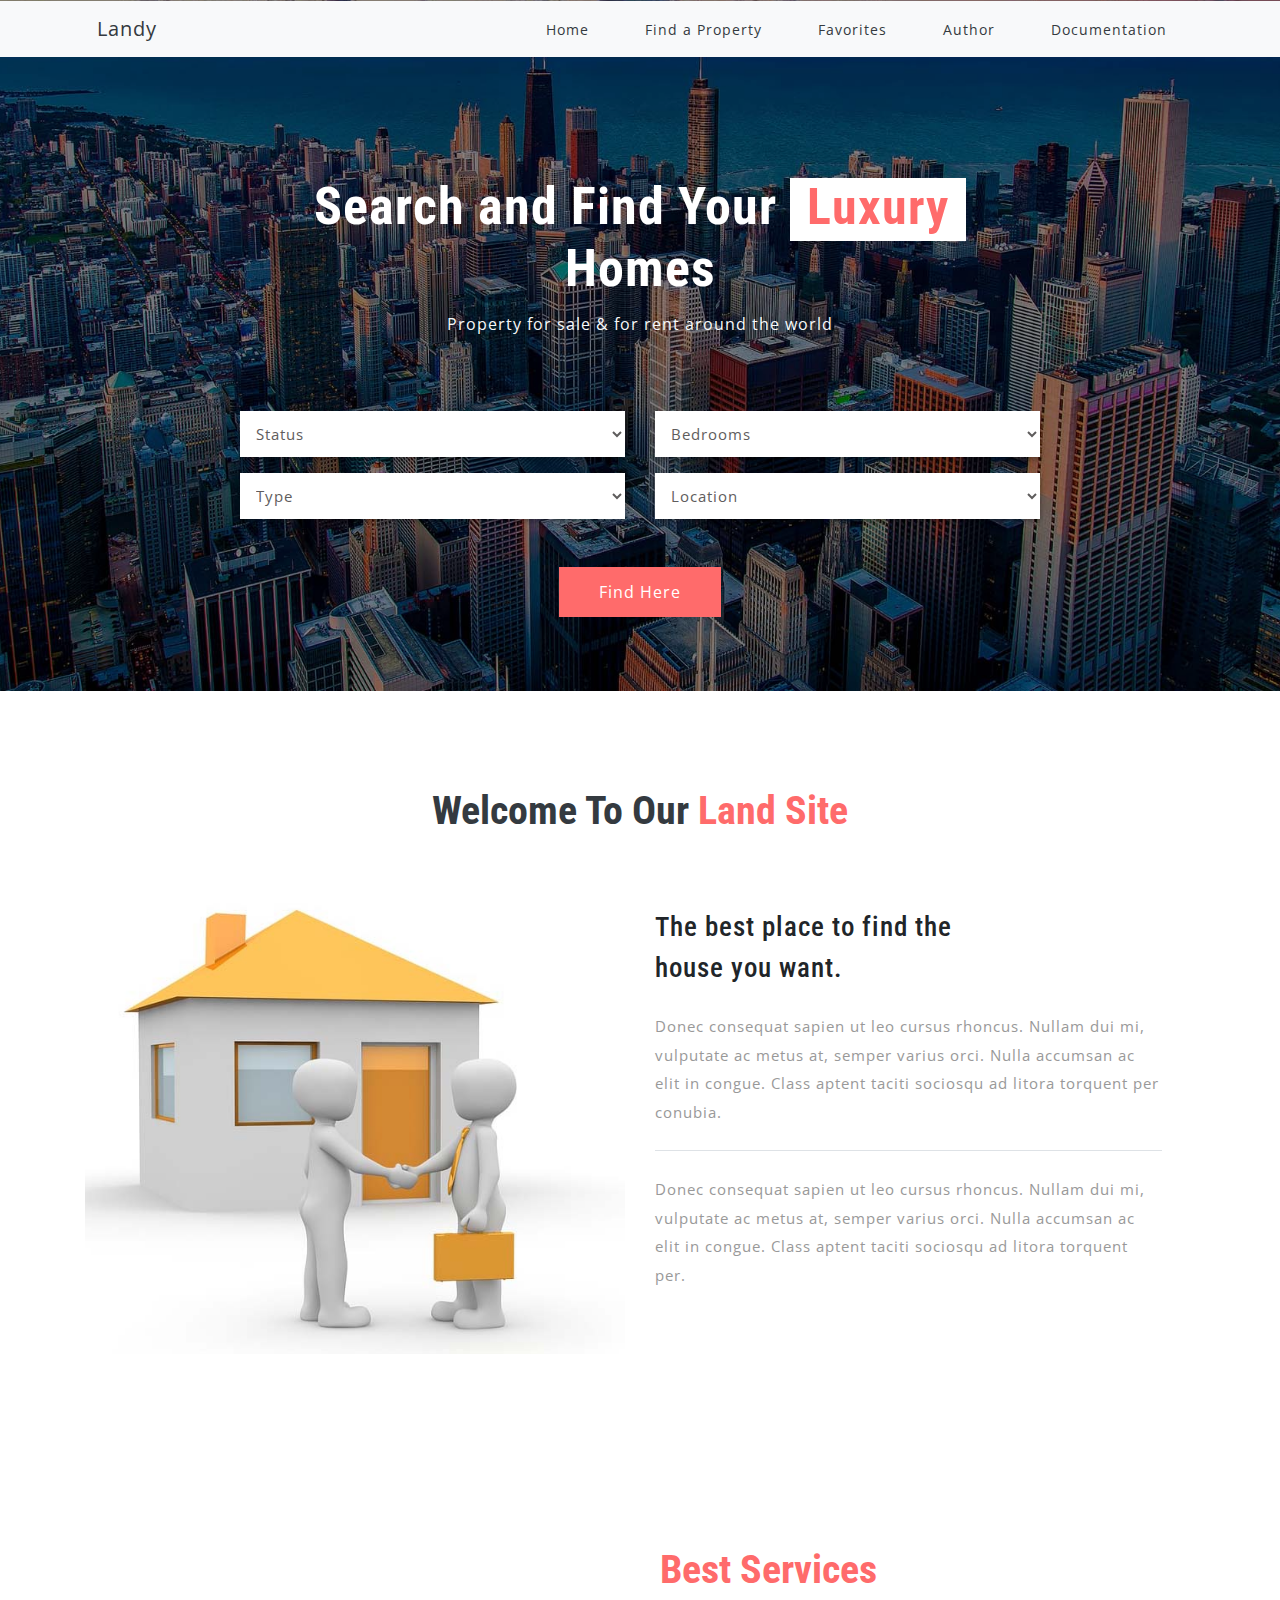
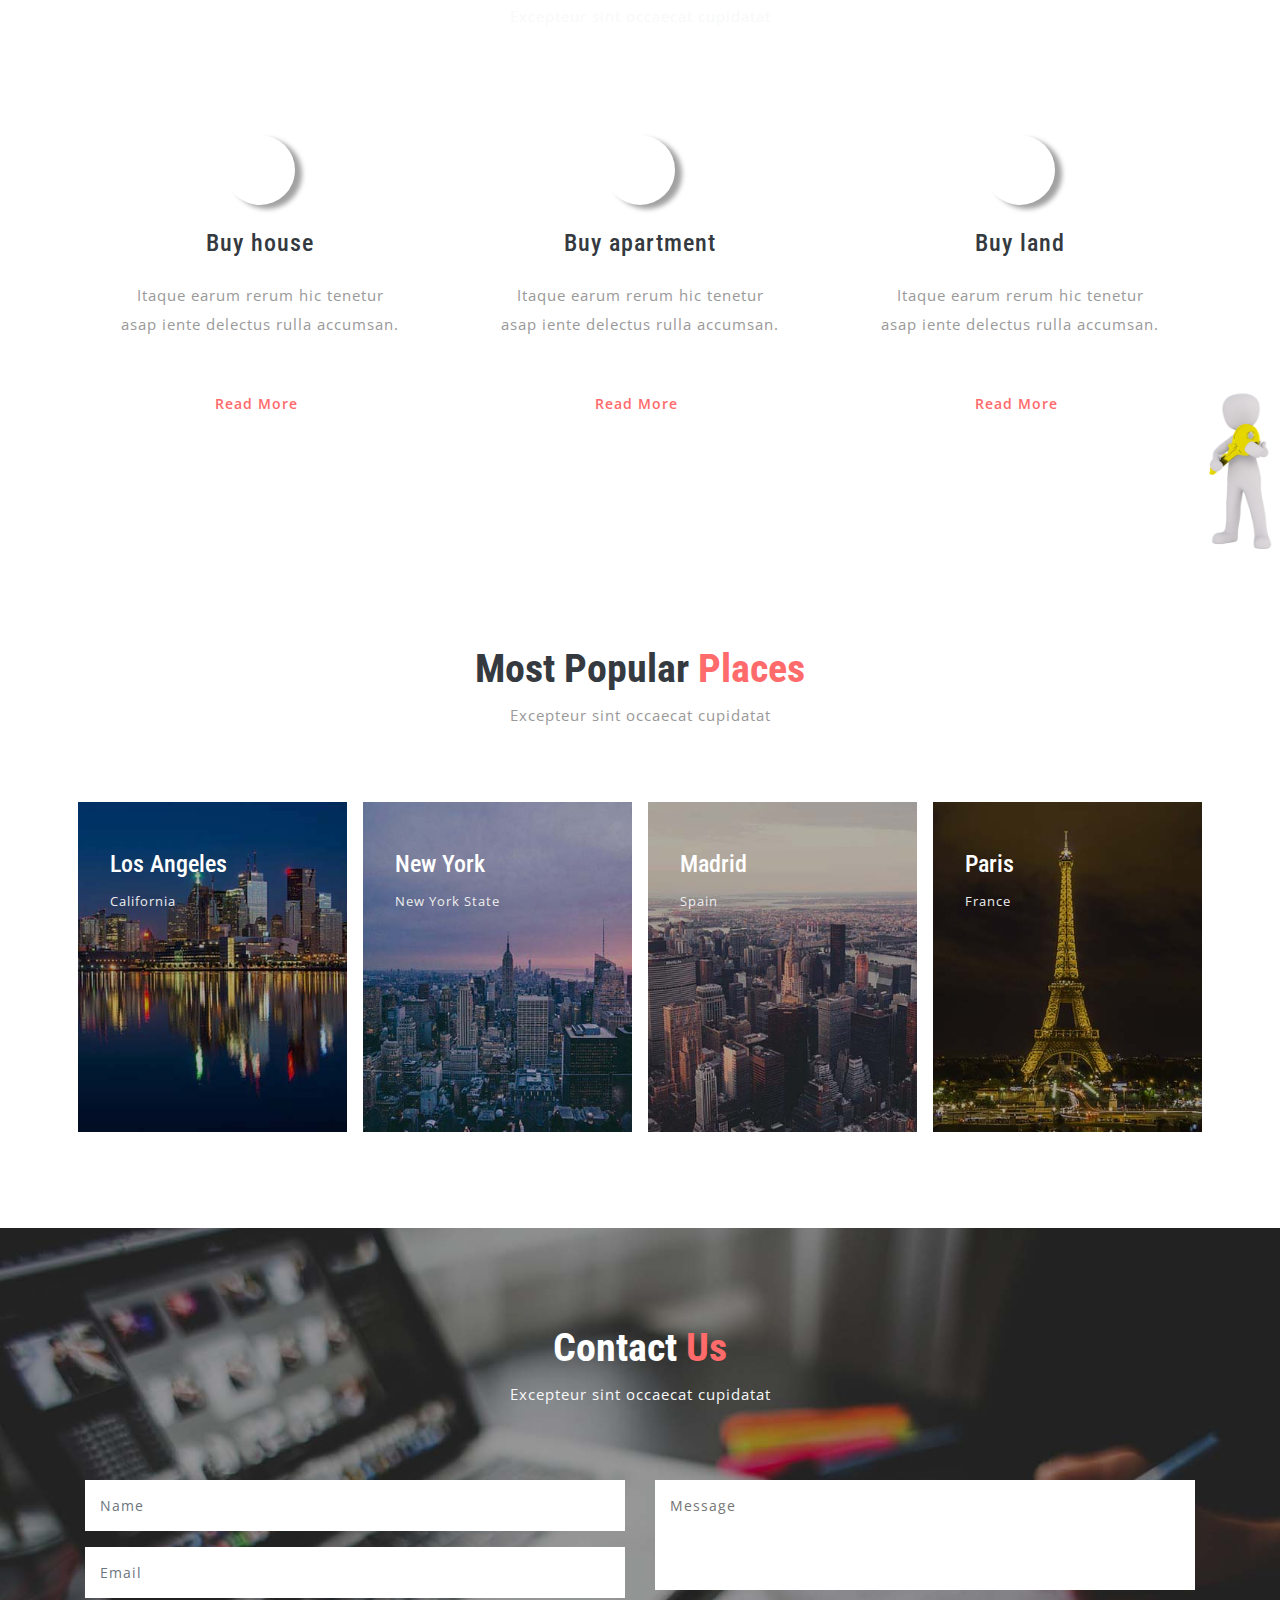
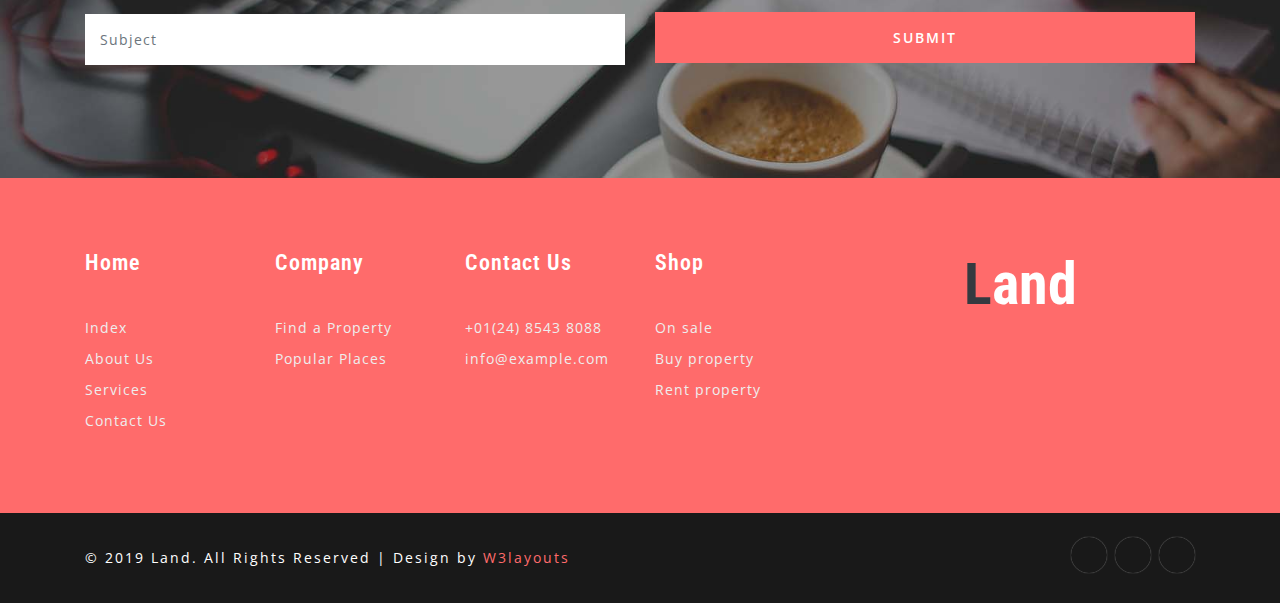
<file: index.html>
<!DOCTYPE HTML>
<html>
<head>
    <title>Land Real Estates Category Bootstrap Responsive website Template | Home :: w3layouts</title>
    <!-- Meta tag Keywords -->
    <meta name="viewport" content="width=device-width, initial-scale=1">
    <meta charset="UTF-8" />
    <meta name="keywords"
        content="Land Responsive web template, Bootstrap Web Templates, Flat Web Templates, Android Compatible web template, Smartphone Compatible web template, free webdesigns for Nokia, Samsung, LG, SonyEricsson, Motorola web design" />
    <script>
        addEventListener("load", function () {
            setTimeout(hideURLbar, 0);
        }, false);

        function hideURLbar() {
            window.scrollTo(0, 1);
        }
    </script>
    <!-- //Meta tag Keywords -->

    <!-- Custom-Files -->
    <link rel="stylesheet" href="https://maxcdn.bootstrapcdn.com/bootstrap/4.0.0/css/bootstrap.min.css" integrity="sha384-Gn5384xqQ1aoWXA+058RXPxPg6fy4IWvTNh0E263XmFcJlSAwiGgFAW/dAiS6JXm" crossorigin="anonymous">
    <!-- Bootstrap-Core-CSS -->
    <link href="css/style.css" rel='stylesheet' type='text/css' />
    <!-- Style-CSS -->
    <link rel="stylesheet" href="https://kit-free.fontawesome.com/releases/latest/css/free.min.css" media="all">
    <!-- Font-Awesome-Icons-CSS -->
    <!-- //Custom-Files -->

    <!-- Web-Fonts -->
    <link
        href="//fonts.googleapis.com/css?family=Roboto+Condensed:300,300i,400,400i,700,700i&amp;subset=cyrillic,cyrillic-ext,greek,greek-ext,latin-ext,vietnamese"
        rel="stylesheet">
    <link
        href="//fonts.googleapis.com/css?family=Open+Sans:300,300i,400,400i,600,600i,700,700i,800,800i&amp;subset=cyrillic,cyrillic-ext,greek,greek-ext,latin-ext,vietnamese"
        rel="stylesheet">
    <!-- //Web-Fonts -->
</head>

<body>
    <!-- header -->
    <nav class="navbar navbar-expand-lg navbar-light fixed-top bg-light">
        <div class="container">
          <button class="navbar-toggler collapsed" type="button" data-toggle="collapse" data-target="#navbarTogglerDemo03" aria-controls="navbarTogglerDemo03" aria-expanded="false" aria-label="Toggle navigation">
            <i class="fas fa-bars"></i>
          </button>
          <a class="navbar-brand text-dark mont" href="#">Landy</a>
        
          <div class="navbar-collapse collapse" id="navbarTogglerDemo03">
            <ul id="navbar-main" class="navbar-nav ml-auto mt-2 mt-lg-0">
                
            </ul>
          </div>
        </div>
    </nav>
    <!-- //header -->

    <!-- banner -->
    <div class="main-w3pvt mian-content-wthree text-center" id="home">
        <div class="container">
            <div class="style-banner mx-auto">
                <h3 class="text-wh font-weight-bold">Search and Find Your <span>Luxury</span> Homes</h3>
                <p class="mt-2 text-li" id="find">Property for sale & for rent around the world</p>
                <!-- form -->
                <div class="home-form-w3ls mt-5 pt-lg-4">
                    <form action="#" method="post">
                        <div class="row">
                            <div class="col-lg-6">
                                <div class="form-group">
                                    <select name="status" required="" class="form-control">
                                        <option value="">Any Status</option>
                                        <option value="1">For Rent</option>
                                        <option value="2">For Sale</option>
                                    </select>
                                </div>
                                <div class="form-group">
                                    <select name="type" required="" class="form-control">
                                        <option value="">All Type</option>
                                        <option value="1">Apartments</option>
                                        <option value="2">Restaurant</option>
                                        <option value="3">Shop</option>
                                        <option value="4">Villa</option>
                                    </select>
                                </div>
                            </div>
                            <div class="col-lg-6">
                                <div class="form-group">
                                    <select name="bedrooms" required="" class="form-control">
                                        <option value="">Bedrooms</option>
                                        <option value="1">1</option>
                                        <option value="2">2</option>
                                        <option value="3">3</option>
                                        <option value="4">4</option>
                                    </select>
                                </div>
                                <div class="form-group">
                                    <select name="location" required="" class="form-control">
                                        <option value="">Location</option>
                                        <option value="1">United States</option>
                                        <option value="2">Canada</option>
                                        <option value="3">New York</option>
                                        <option value="4">Chicago</option>
                                    </select>
                                </div>
                            </div>
                        </div>
                        <button type="button" id="findHere" class="btn btn_apt">Find Here</button>
                    </form>
                </div>
                <!-- //form -->
            </div>
        </div>
    </div>
    <!-- //banner -->

    <!-- banner bottom -->
    <section class="w3ls-bnrbtm py-5" id="about">
        <div class="container py-xl-5 py-lg-3">
            <h3 class="title-w3 mb-md-5 mb-4 text-center text-bl font-weight-bold">Welcome To Our <span>Land
                    Site</span></h3>
            <div class="row">
                <div class="col-lg-6 text-center">
                    <img src="images/about.jpg" alt="about" class="img-fluid" />
                </div>
                <div class="col-lg-6 pr-xl-5 mt-xl-4 mt-lg-0 mt-4">
                    <h3 class="title-sub mb-4">The best place to find the <span>house you want.</span></h3>
                    <p class="sub-para">Donec consequat sapien ut leo cursus rhoncus. Nullam dui mi, vulputate ac metus
                        at, semper
                        varius orci. Nulla accumsan ac elit in congue. Class aptent taciti sociosqu ad litora torquent
                        per conubia.</p>
                    <p class="sub-para pt-4 mt-4 border-top">Donec consequat sapien ut leo cursus rhoncus. Nullam dui
                        mi, vulputate ac metus
                        at, semper varius orci. Nulla accumsan ac elit in congue. Class aptent taciti sociosqu ad
                        litora torquent per.</p>
                </div>
            </div>
        </div>
    </section>
    <!-- //banner bottom -->

    <!-- services -->
    <div class="w3pvtits-services py-5" id="services">
        <div class="container py-xl-5 py-lg-3">
            <h3 class="title-w3 mb-2 text-center text-wh font-weight-bold">We Provide The <span>Best Services</span>
            </h3>
            <p class="text-li text-center title-w3 mb-md-5 mb-4">Excepteur sint occaecat cupidatat</p>
            <div id="services-cards" class="row w3pvtits-services-row text-center pt-4">
            </div>
        </div>
        <img src="images/img.png" alt="services" class="img-fluid img-posi-w3pvt" />
    </div>
    <!-- //services -->

    <!-- places -->
    <section class="branches py-5" id="places">
        <div class="container py-xl-5 py-lg-3">
            <h3 class="title-w3 mb-2 text-center text-bl font-weight-bold">Most Popular <span>Places</span></h3>
            <p class="text-center title-w3 mb-md-5 mb-4">Excepteur sint occaecat cupidatat</p>
            <div id="place-cards" class="row branches-position pt-4">
               
            </div>
        </div>
    </section>
    <!-- //places -->
    <!-- contact-->
    <section class="contact py-5" id="contact">
        <div class="container py-xl-5 py-lg-3">
            <h3 class="title-w3 mb-2 text-center text-wh font-weight-bold">Contact <span>Us</span></h3>
            <p class="text-center text-li title-w3 mb-md-5 mb-4">Excepteur sint occaecat cupidatat</p>
            <div class="contact_grid_right pt-4">
                <form action="#" method="post">
                    <div class="row contact_left_grid">
                        <div class="col-lg-6 con-left">
                            <div class="form-group">
                                <input class="form-control" type="text" name="Name" placeholder="Name" required="">
                            </div>
                            <div class="form-group">
                                <input class="form-control" type="email" name="Email" placeholder="Email" required="">
                            </div>
                            <div class="form-group">
                                <input class="form-control" type="text" name="Subject" placeholder="Subject"
                                    required="">
                            </div>
                        </div>
                        <div class="col-lg-6 con-right">
                            <div class="form-group">
                                <textarea id="textarea" name="Message" placeholder="Message" required=""></textarea>
                            </div>
                            <button id="contactus" class="form-control btn" type="button">Submit</button>
                        </div>
                    </div>
                    <div class="row">
                        <div class="col-12 form-errors">

                        </div>
                    </div>
                </form>
            </div>
        </div>
    </section>
    <!-- //Contact -->

    <!-- footer -->
    <footer class="py-5">
        <div class="container py-xl-4 py-lg-3">
            <div class="row footer-grids">
                <div class="col-lg-2 col-6 footer-grid">
                    <h3 class="mb-sm-4 mb-3 pb-lg-3">Home</h3>
                    <ul class="list-unstyled">
                        <li>
                            <a href="index.html">Index</a>
                        </li>
                        <li>
                            <a href="#about">About Us</a>
                        </li>
                        <li>
                            <a href="#services">Services</a>
                        </li>
                        <li>
                            <a href="#contact">Contact Us</a>
                        </li>
                    </ul>
                </div>
                <div class="col-lg-2 col-6 footer-grid">
                    <h3 class="mb-sm-4 mb-3 pb-lg-3"> Company</h3>
                    <ul class="list-unstyled">
                        <li>
                            <a href="#find">Find a Property</a>
                        </li>
                        <li>
                            <a href="#places">Popular Places</a>
                        </li>
                    </ul>
                </div>
                <div class="col-lg-2 col-6 footer-grid footer-contact mt-lg-0 mt-4">
                    <h3 class="mb-sm-4 mb-3 pb-lg-3"> Contact Us</h3>
                    <ul class="list-unstyled">
                        <li>
                            +01(24) 8543 8088
                        </li>
                        <li>
                            <a href="mailto:info@example.com">info@example.com</a>
                        </li>
                    </ul>
                </div>
                <div class="col-lg-2 col-6 footer-grid">
                    <h3 class="mb-sm-4 mb-3 pb-lg-3">Shop</h3>
                    <ul class="list-unstyled">
                        <li>
                            <a href="#facts">On sale</a>
                        </li>
                        <li>
                            <a href="#find">Buy property</a>
                        </li>
                        <li>
                            <a href="#testi">Rent property</a>
                        </li>
                    </ul>
                </div>
                <div class="col-lg-4 footer-grid mt-lg-0 mt-4">
                    <div class="footer-logo">
                        <h2 class="text-lg-center text-center">
                            <a class="logo text-wh font-weight-bold" href="index.html"><span
                                    class="text-bl">L</span>and</a>
                        </h2>
                    </div>
                </div>
            </div>
        </div>
    </footer>
    <!-- //footer -->
    <!-- copyright -->
    <div class="copyright-w3ls py-4">
        <div class="container">
            <div class="row">
                <!-- copyright -->
                <p class="col-lg-8 copy-right-grids text-wh text-lg-left text-center mt-lg-2">© 2019 Land. All
                    Rights Reserved | Design by
                    <a href="https://w3layouts.com/" target="_blank">W3layouts</a>
                </p>
                <!-- //copyright -->
                <!-- social icons -->
                <div class="col-lg-4 w3social-icons text-lg-right text-center mt-lg-0 mt-3">
                    <ul id="social-media">
                        
                    </ul>
                </div>
                <!-- //social icons -->
            </div>
        </div>
    </div>
    <!-- //copyright -->
    <!-- move top icon -->
    <a href="#home" class="move-top text-center">
        <span class="fa fa-angle-double-up" aria-hidden="true"></span>
    </a>
    <!-- //move top icon -->
    <script src="https://ajax.googleapis.com/ajax/libs/jquery/3.4.1/jquery.min.js"></script>
    <script src="https://cdnjs.cloudflare.com/ajax/libs/popper.js/1.12.9/umd/popper.min.js" integrity="sha384-ApNbgh9B+Y1QKtv3Rn7W3mgPxhU9K/ScQsAP7hUibX39j7fakFPskvXusvfa0b4Q" crossorigin="anonymous"></script>
    <script src="https://maxcdn.bootstrapcdn.com/bootstrap/4.0.0/js/bootstrap.min.js" integrity="sha384-JZR6Spejh4U02d8jOt6vLEHfe/JQGiRRSQQxSfFWpi1MquVdAyjUar5+76PVCmYl" crossorigin="anonymous"></script>
    
    <script src="js/everypage.js"></script>
    <script src="js/main.js"></script>

</body>

</html>
</file>
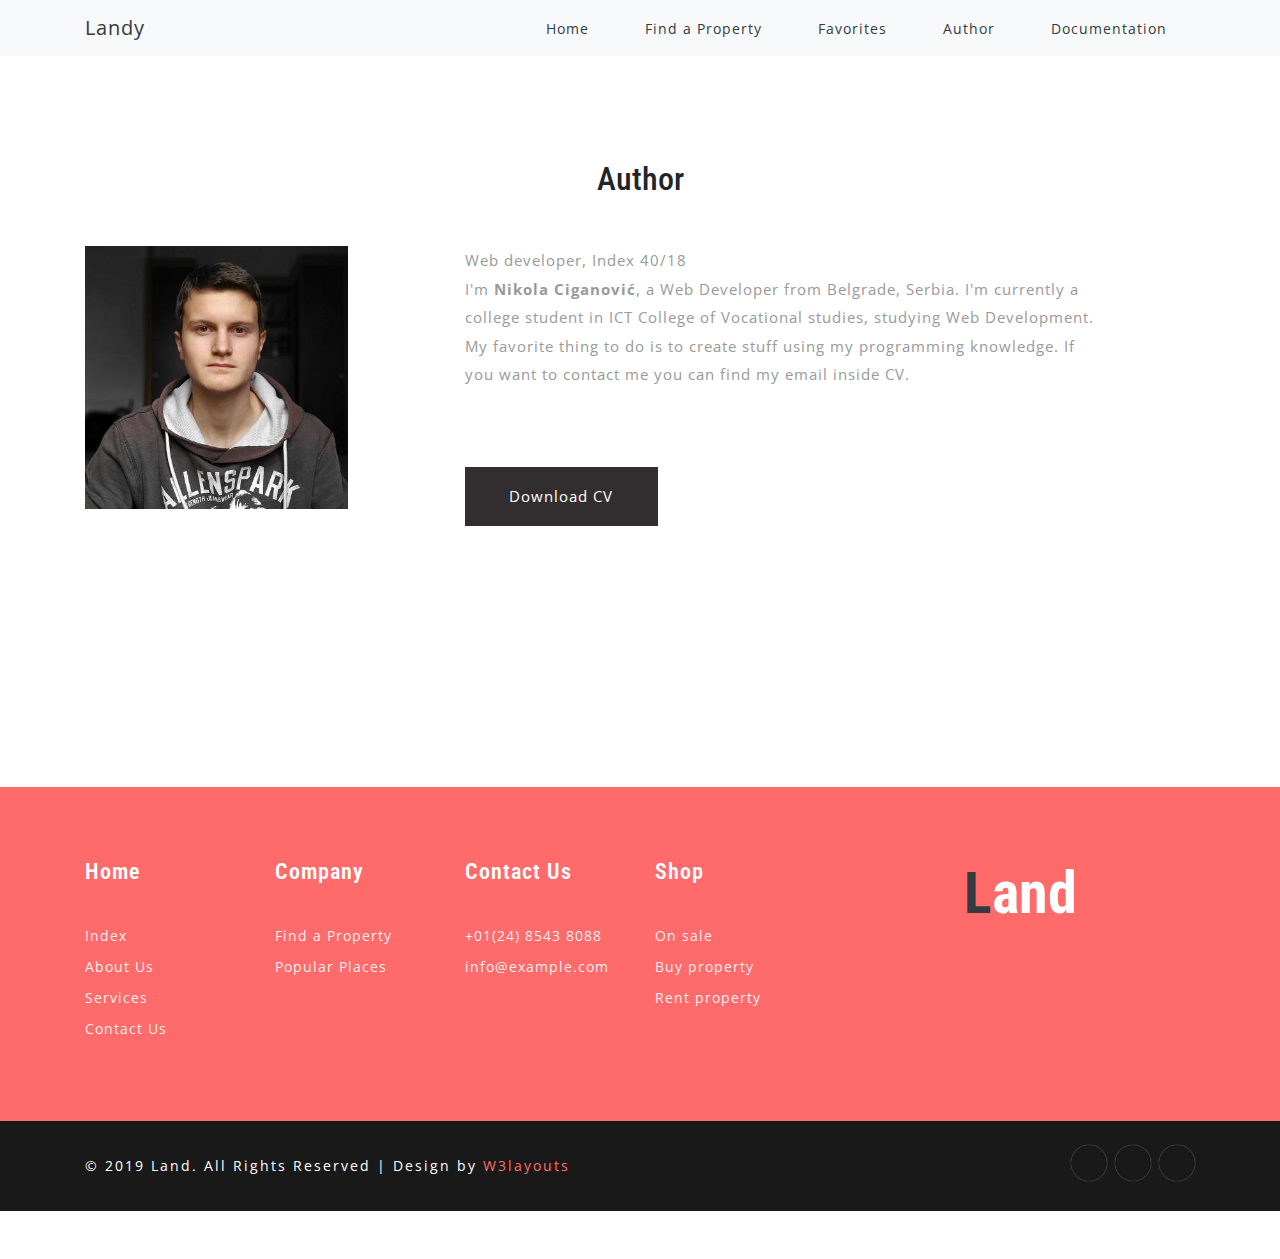
<file: author.html>
<!DOCTYPE HTML>
<html>
<head>
    <title>Land Real Estates Category Bootstrap Responsive website Template | Home :: w3layouts</title>
    <!-- Meta tag Keywords -->
    <meta name="viewport" content="width=device-width, initial-scale=1">
    <meta charset="UTF-8" />
    <meta name="keywords" content="real estate, buy home, sell home, buy apartments, sell apartments" />
    <meta name="description" content="Welcome to Landy website, place where you can search and find properties. Here you can find by locations, types and buy things for sale or rent." />
    <meta name="author" content="Nikola Ciganovic">
    <!-- //Meta tag Keywords -->

    <!-- Custom-Files -->
    <link rel="stylesheet" href="https://maxcdn.bootstrapcdn.com/bootstrap/4.0.0/css/bootstrap.min.css" integrity="sha384-Gn5384xqQ1aoWXA+058RXPxPg6fy4IWvTNh0E263XmFcJlSAwiGgFAW/dAiS6JXm" crossorigin="anonymous">
    <!-- Bootstrap-Core-CSS -->
    <link href="css/style.css" rel='stylesheet' type='text/css' />
    <link href="css/author.css" rel='stylesheet' type='text/css' />
    <!-- Style-CSS -->
    <link rel="stylesheet" href="https://kit-free.fontawesome.com/releases/latest/css/free.min.css" media="all">
    <!-- Font-Awesome-Icons-CSS -->
    <!-- //Custom-Files -->

    <!-- Web-Fonts -->
    <link
        href="//fonts.googleapis.com/css?family=Roboto+Condensed:300,300i,400,400i,700,700i&amp;subset=cyrillic,cyrillic-ext,greek,greek-ext,latin-ext,vietnamese"
        rel="stylesheet">
    <link
        href="//fonts.googleapis.com/css?family=Open+Sans:300,300i,400,400i,600,600i,700,700i,800,800i&amp;subset=cyrillic,cyrillic-ext,greek,greek-ext,latin-ext,vietnamese"
        rel="stylesheet">
    <!-- //Web-Fonts -->
</head>

<body>
    <div id="page-container">
    <!-- header -->
    <nav class="navbar navbar-expand-lg navbar-light fixed-top bg-light">
        <div class="container">
          <button class="navbar-toggler collapsed" type="button" data-toggle="collapse" data-target="#navbarTogglerDemo03" aria-controls="navbarTogglerDemo03" aria-expanded="false" aria-label="Toggle navigation">
            <i class="fas fa-bars"></i>
          </button>
          <a class="navbar-brand text-dark mont ml-0" href="#">Landy</a>
        
          <div class="navbar-collapse collapse" id="navbarTogglerDemo03">
            <ul id="navbar-main" class="navbar-nav ml-auto mt-2 mt-lg-0">
                
            </ul>
          </div>
        </div>
    </nav>
    <!-- //header -->

    <div class="container mt-5 mb-5 pb-big">
        <div class="row">
            <div class="col-12 mt-5">
                <h2 class="text-center">Author</h2>
            </div>
        </div>
        <div class="row">
            <div class="col-xs-12 col-md-4 mt-5 img-prof">
              <img class="w-75" src="images/prof.jpeg" alt="profile image">
            </div>
            <div class="col-xs-12 col-md-4 mt-5 bg-prof d-none">
              <!--display none on small-->
            </div>
            <div id="about-me-txt" class="col-xs-12 col-md-7 mt-5">
              <p>Web developer, Index 40/18</p>
              <p>I'm <strong>Nikola Ciganović</strong>, a Web Developer from Belgrade, Serbia. I'm currently a college student in ICT College of Vocational studies, studying Web Development.</p>
              <p>My favorite thing to do is to create stuff using my programming knowledge. If you want to contact me you can find my email inside CV.</p>
              <p> 
                <a target="blank" href="https://www.facebook.com/nikola.ciganovic.90"><i class="fab fa-facebook-square text-dark font-15 mr-3" aria-hidden="true"></i></a> 
                <a target="blank" href="https://www.linkedin.com/in/nikola-ciganovi%C4%87-938255167/"><i class="fab fa-linkedin text-dark font-15" aria-hidden="true"></i></a> 
                <a target="blank" href="https://github.com/nciganovic"><i class="fab fa-github-square text-dark font-15 ml-3" aria-hidden="true"></i></a></p>
              <p class="mt-5"> <a id="cv-btn" href="CV-new.pdf">Download CV</a> </p>
            </div>
          </div>
    </div>

    <div class="footer-holder">
    <!-- footer -->
    <footer class="py-5 mt-5">
        <div class="container py-xl-4 py-lg-3">
            <div class="row footer-grids">
                <div class="col-lg-2 col-6 footer-grid">
                    <h3 class="mb-sm-4 mb-3 pb-lg-3">Home</h3>
                    <ul class="list-unstyled">
                        <li>
                            <a href="index.html">Index</a>
                        </li>
                        <li>
                            <a href="index.html">About Us</a>
                        </li>
                        <li>
                            <a href="index.html">Services</a>
                        </li>
                        <li>
                            <a href="index.html">Contact Us</a>
                        </li>
                    </ul>
                </div>
                <div class="col-lg-2 col-6 footer-grid">
                    <h3 class="mb-sm-4 mb-3 pb-lg-3"> Company</h3>
                    <ul class="list-unstyled">
                        <li>
                            <a href="property.html">Find a Property</a>
                        </li>
                        <li>
                            <a href="property.html">Popular Places</a>
                        </li>
                    </ul>
                </div>
                <div class="col-lg-2 col-6 footer-grid footer-contact mt-lg-0 mt-4">
                    <h3 class="mb-sm-4 mb-3 pb-lg-3"> Contact Us</h3>
                    <ul class="list-unstyled">
                        <li>
                            +01(24) 8543 8088
                        </li>
                        <li>
                            <a href="mailto:info@example.com">info@example.com</a>
                        </li>
                    </ul>
                </div>
                <div class="col-lg-2 col-6 footer-grid">
                    <h3 class="mb-sm-4 mb-3 pb-lg-3">Shop</h3>
                    <ul class="list-unstyled">
                        <li>
                            <a href="property.html">On sale</a>
                        </li>
                        <li>
                            <a href="property.html">Buy property</a>
                        </li>
                        <li>
                            <a href="property.html">Rent property</a>
                        </li>
                    </ul>
                </div>
                <div class="col-lg-4 footer-grid mt-lg-0 mt-4">
                    <div class="footer-logo">
                        <h2 class="text-lg-center text-center">
                            <a class="logo text-wh font-weight-bold" href="index.html"><span
                                    class="text-bl">L</span>and</a>
                        </h2>
                    </div>
                </div>
            </div>
        </div>
    </footer>
    <!-- //footer -->
    <!-- copyright -->
    <div class="copyright-w3ls py-4">
        <div class="container">
            <div class="row">
                <!-- copyright -->
                <p class="col-lg-8 copy-right-grids text-wh text-lg-left text-center mt-lg-2">© 2019 Land. All
                    Rights Reserved | Design by
                    <a href="https://w3layouts.com/" target="_blank">W3layouts</a>
                </p>
                <!-- //copyright -->
                <!-- social icons -->
                <div class="col-lg-4 w3social-icons text-lg-right text-center mt-lg-0 mt-3">
                    <ul id="social-media">
                        
                    </ul>
                </div>
                <!-- //social icons -->
            </div>
        </div>
    </div>
    <!-- //copyright -->
    </div>
    </div>
   
    <script src="https://ajax.googleapis.com/ajax/libs/jquery/3.4.1/jquery.min.js"></script>
    <script src="https://cdnjs.cloudflare.com/ajax/libs/popper.js/1.12.9/umd/popper.min.js" integrity="sha384-ApNbgh9B+Y1QKtv3Rn7W3mgPxhU9K/ScQsAP7hUibX39j7fakFPskvXusvfa0b4Q" crossorigin="anonymous"></script>
    <script src="https://maxcdn.bootstrapcdn.com/bootstrap/4.0.0/js/bootstrap.min.js" integrity="sha384-JZR6Spejh4U02d8jOt6vLEHfe/JQGiRRSQQxSfFWpi1MquVdAyjUar5+76PVCmYl" crossorigin="anonymous"></script>
    
    <script src="js/everypage.js"></script>

</body>

</html>
</file>
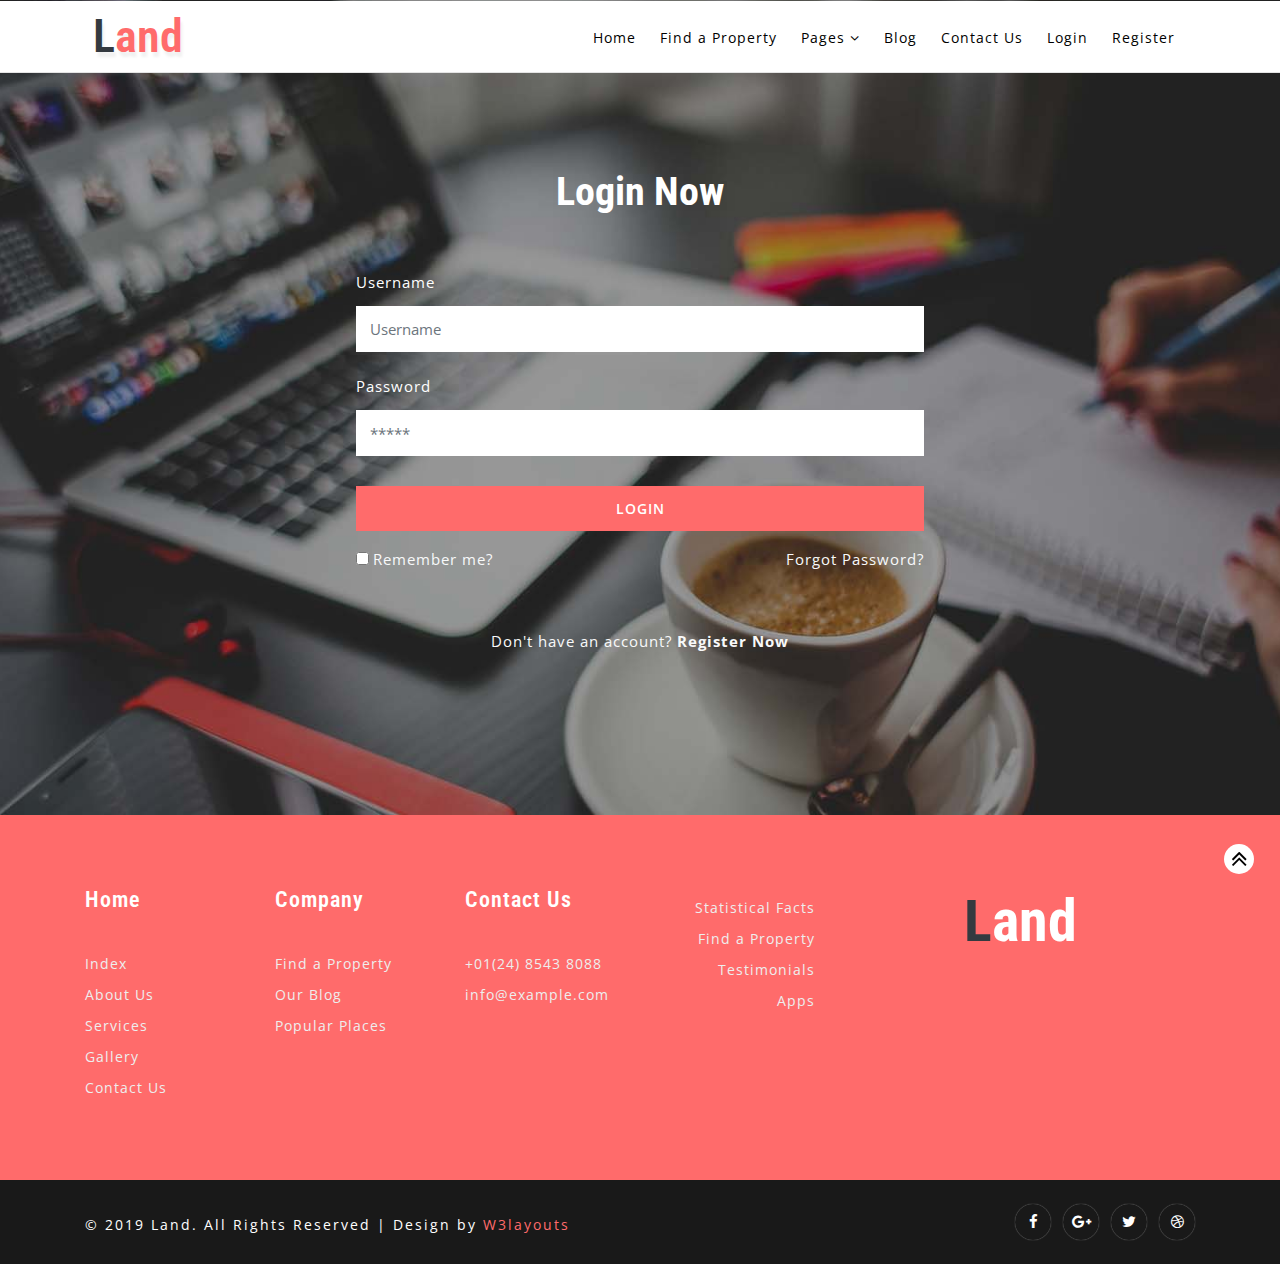
<file: login.html>
<!--
Author: W3layouts
Author URL: http://w3layouts.com
License: Creative Commons Attribution 3.0 Unported
License URL: http://creativecommons.org/licenses/by/3.0/
-->
<!DOCTYPE HTML>
<html lang="zxx">

<head>
    <title>Land Real Estates Category Bootstrap Responsive website Template | Login :: w3layouts</title>
    <!-- Meta tag Keywords -->
    <meta name="viewport" content="width=device-width, initial-scale=1">
    <meta charset="UTF-8" />
    <meta name="keywords"
        content="Land Responsive web template, Bootstrap Web Templates, Flat Web Templates, Android Compatible web template, Smartphone Compatible web template, free webdesigns for Nokia, Samsung, LG, SonyEricsson, Motorola web design" />
    <script>
        addEventListener("load", function () {
            setTimeout(hideURLbar, 0);
        }, false);

        function hideURLbar() {
            window.scrollTo(0, 1);
        }
    </script>
    <!-- //Meta tag Keywords -->

    <!-- Custom-Files -->
    <link href="css/bootstrap.css" rel='stylesheet' type='text/css' />
    <!-- Bootstrap-Core-CSS -->
    <link href="css/style.css" rel='stylesheet' type='text/css' />
    <!-- Style-CSS -->
    <link href="css/font-awesome.min.css" rel="stylesheet">
    <!-- Font-Awesome-Icons-CSS -->
    <!-- //Custom-Files -->

    <!-- Web-Fonts -->
    <link
        href="//fonts.googleapis.com/css?family=Roboto+Condensed:300,300i,400,400i,700,700i&amp;subset=cyrillic,cyrillic-ext,greek,greek-ext,latin-ext,vietnamese"
        rel="stylesheet">
    <link
        href="//fonts.googleapis.com/css?family=Open+Sans:300,300i,400,400i,600,600i,700,700i,800,800i&amp;subset=cyrillic,cyrillic-ext,greek,greek-ext,latin-ext,vietnamese"
        rel="stylesheet">
    <!-- //Web-Fonts -->
</head>

<body>
    <!-- header -->
    <header>
        <div class="container">
            <div class="header d-lg-flex justify-content-between align-items-center py-2 px-sm-2 px-1">
                <!-- logo -->
                <div id="logo">
                    <h1><a href="index.html"><span class="text-bl">L</span>and</a></h1>
                </div>
                <!-- //logo -->
                <!-- nav -->
                <div class="nav_w3ls ml-lg-5">
                    <nav>
                        <label for="drop" class="toggle">Menu</label>
                        <input type="checkbox" id="drop" />
                        <ul class="menu">
                            <li><a href="index.html">Home</a></li>
                            <li><a href="index.html">Find a Property</a></li>
                            <li>
                                <!-- First Tier Drop Down -->
                                <label for="drop-2" class="toggle toogle-2">Pages <span class="fa fa-angle-down"
                                        aria-hidden="true"></span>
                                </label>
                                <a href="#">Pages <span class="fa fa-angle-down" aria-hidden="true"></span></a>
                                <input type="checkbox" id="drop-2" />
                                <ul>
                                    <li><a href="index.html" class="drop-text">About Us</a></li>
                                    <li><a href="index.html" class="drop-text">Services</a></li>
                                    <li><a href="index.html" class="drop-text">Gallery</a></li>
                                </ul>
                            </li>
                            <li><a href="index.html">Blog</a></li>
                            <li><a href="index.html">Contact Us</a></li>
                            <li><a href="login.html">Login</a></li>
                            <li><a href="register.html">Register</a></li>
                        </ul>
                    </nav>
                </div>
                <!-- //nav -->
            </div>
        </div>
    </header>
    <!-- //header -->

    <!-- inner banner -->
    <div class="inner-banner-w3ls py-5" id="home">
        <div class="container py-xl-5 py-lg-3">
            <!-- login  -->
            <div class="modal-body my-5 pt-4">
                <h3 class="title-w3 mb-5 text-center text-wh font-weight-bold">Login Now</h3>
                <form action="#" method="post">
                    <div class="form-group">
                        <label class="col-form-label">Username</label>
                        <input type="text" class="form-control" placeholder="Username" name="Name" required="">
                    </div>
                    <div class="form-group">
                        <label class="col-form-label">Password</label>
                        <input type="password" class="form-control" placeholder="*****" name="Password" required="">
                    </div>
                    <button type="submit" class="btn button-style-w3">Login</button>
                    <div class="row sub-w3l mt-3 mb-5">
                        <div class="col-sm-6 sub-w3layouts_hub">
                            <input type="checkbox" id="brand1" value="">
                            <label for="brand1" class="text-li text-style-w3ls">
                                <span></span>Remember me?</label>
                        </div>
                        <div class="col-sm-6 forgot-w3l text-sm-right">
                            <a href="#" class="text-li text-style-w3ls">Forgot Password?</a>
                        </div>
                    </div>
                    <p class="text-center dont-do text-style-w3ls text-li">Don't have an account?
                        <a href="register.html" class="font-weight-bold text-li">
                            Register Now</a>
                    </p>
                </form>
            </div>
            <!-- //login -->
        </div>
    </div>
    <!-- //inner banner -->

    <!-- footer -->
    <footer class="py-5">
        <div class="container py-xl-4 py-lg-3">
            <div class="row footer-grids">
                <div class="col-lg-2 col-6 footer-grid">
                    <h3 class="mb-sm-4 mb-3 pb-lg-3">Home</h3>
                    <ul class="list-unstyled">
                        <li>
                            <a href="index.html">Index</a>
                        </li>
                        <li>
                            <a href="index.html">About Us</a>
                        </li>
                        <li>
                            <a href="index.html">Services</a>
                        </li>
                        <li>
                            <a href="index.html">Gallery</a>
                        </li>
                        <li>
                            <a href="index.html">Contact Us</a>
                        </li>
                    </ul>
                </div>
                <div class="col-lg-2 col-6 footer-grid">
                    <h3 class="mb-sm-4 mb-3 pb-lg-3"> Company</h3>
                    <ul class="list-unstyled">
                        <li>
                            <a href="index.html">Find a Property</a>
                        </li>
                        <li>
                            <a href="index.html">Our Blog</a>
                        </li>
                        <li>
                            <a href="index.html">Popular Places</a>
                        </li>
                    </ul>
                </div>
                <div class="col-lg-2 col-6 footer-grid footer-contact mt-lg-0 mt-4">
                    <h3 class="mb-sm-4 mb-3 pb-lg-3"> Contact Us</h3>
                    <ul class="list-unstyled">
                        <li>
                            +01(24) 8543 8088
                        </li>
                        <li>
                            <a href="mailto:info@example.com">info@example.com</a>
                        </li>
                    </ul>
                </div>
                <div class="col-lg-2 col-6 footer-grid text-lg-right">
                    <ul class="list-unstyled">
                        <li>
                            <a href="index.html">Statistical Facts</a>
                        </li>
                        <li>
                            <a href="index.html">Find a Property</a>
                        </li>
                        <li>
                            <a href="index.html">Testimonials</a>
                        </li>
                        <li>
                            <a href="index.html">Apps</a>
                        </li>
                    </ul>
                </div>
                <div class="col-lg-4 footer-grid mt-lg-0 mt-4">
                    <div class="footer-logo">
                        <h2 class="text-lg-center text-center">
                            <a class="logo text-wh font-weight-bold" href="index.html"><span
                                    class="text-bl">L</span>and</a>
                        </h2>
                    </div>
                </div>
            </div>
        </div>
    </footer>
    <!-- //footer -->
    <!-- copyright -->
    <div class="copyright-w3ls py-4">
        <div class="container">
            <div class="row">
                <!-- copyright -->
                <p class="col-lg-8 copy-right-grids text-wh text-lg-left text-center mt-lg-2">© 2019 Land. All
                    Rights Reserved | Design by
                    <a href="https://w3layouts.com/" target="_blank">W3layouts</a>
                </p>
                <!-- //copyright -->
                <!-- social icons -->
                <div class="col-lg-4 w3social-icons text-lg-right text-center mt-lg-0 mt-3">
                    <ul>
                        <li>
                            <a href="#" class="rounded-circle">
                                <span class="fa fa-facebook-f"></span>
                            </a>
                        </li>
                        <li class="px-2">
                            <a href="#" class="rounded-circle">
                                <span class="fa fa-google-plus"></span>
                            </a>
                        </li>
                        <li>
                            <a href="#" class="rounded-circle">
                                <span class="fa fa-twitter"></span>
                            </a>
                        </li>
                        <li class="pl-2">
                            <a href="#" class="rounded-circle">
                                <span class="fa fa-dribbble"></span>
                            </a>
                        </li>
                    </ul>
                </div>
                <!-- //social icons -->
            </div>
        </div>
    </div>
    <!-- //copyright -->
    <!-- move top icon -->
    <a href="#home" class="move-top text-center">
        <span class="fa fa-angle-double-up" aria-hidden="true"></span>
    </a>
    <!-- //move top icon -->

</body>

</html>
</file>
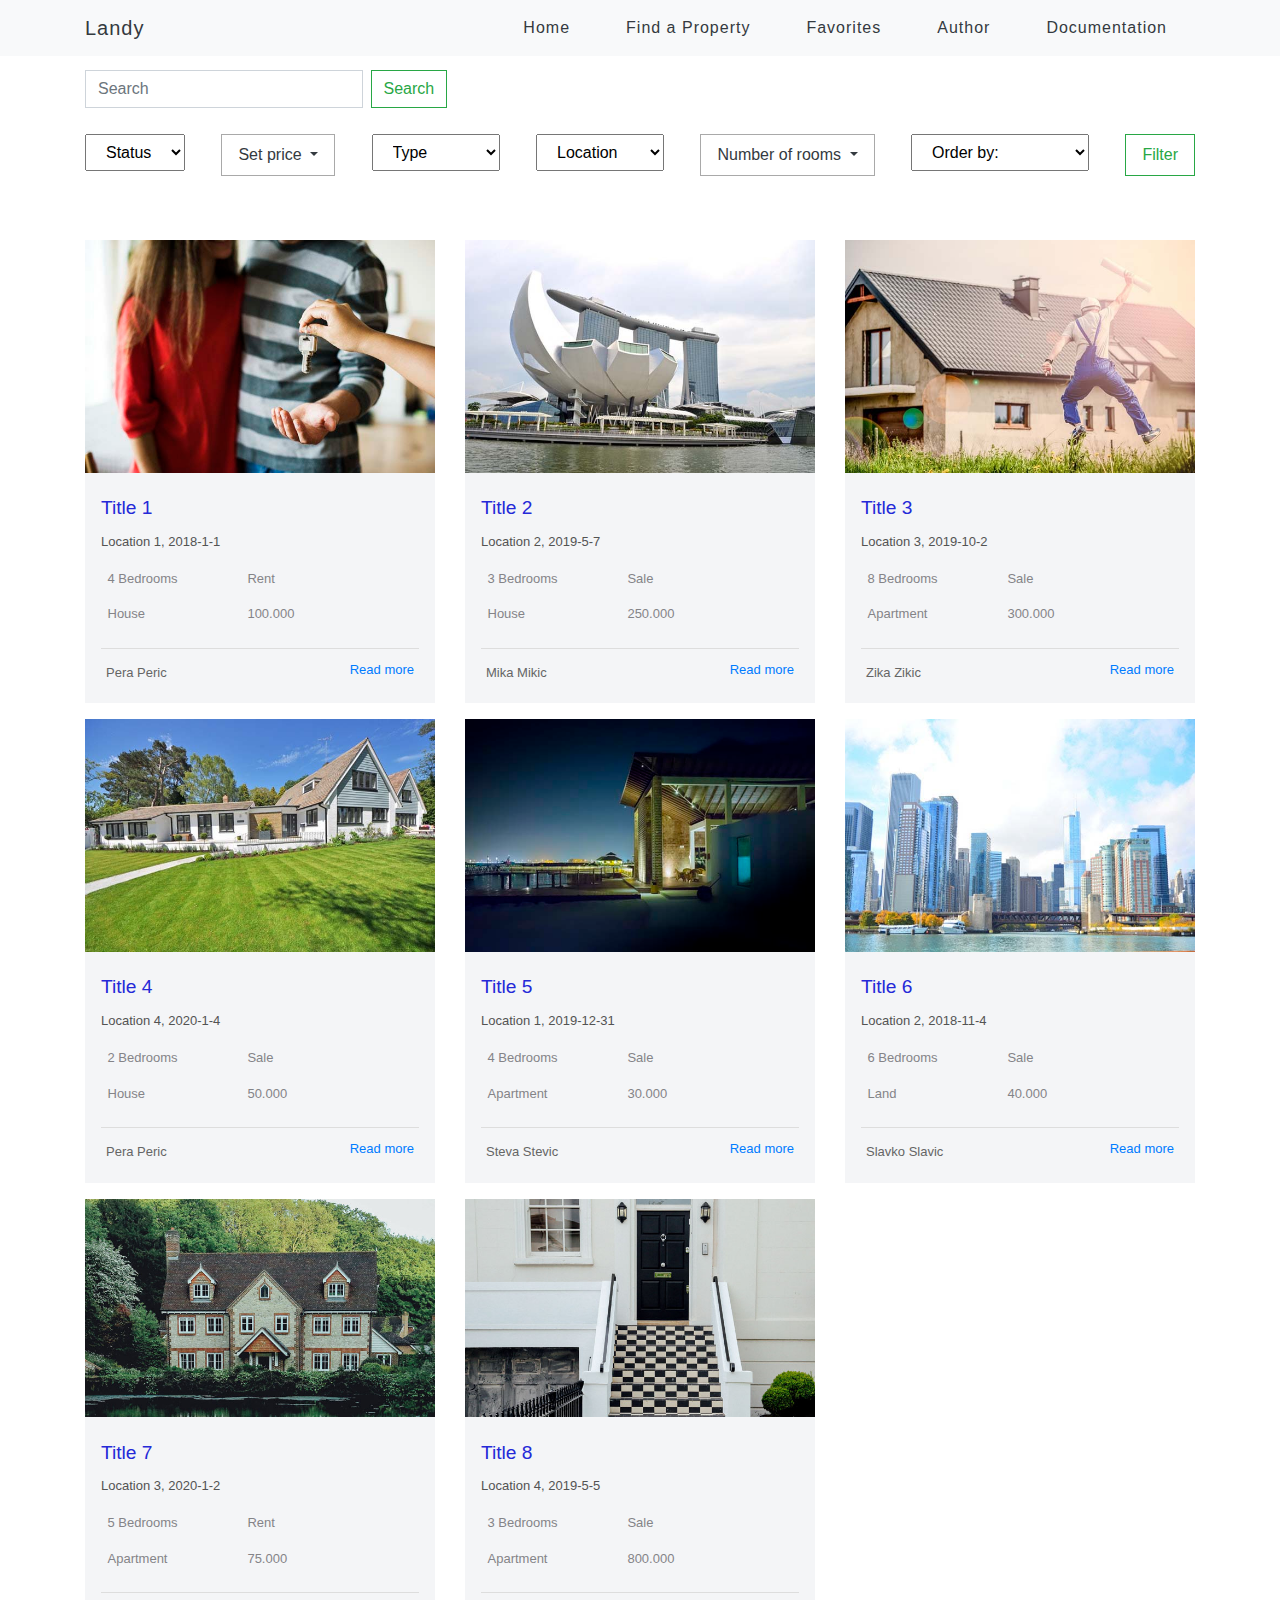
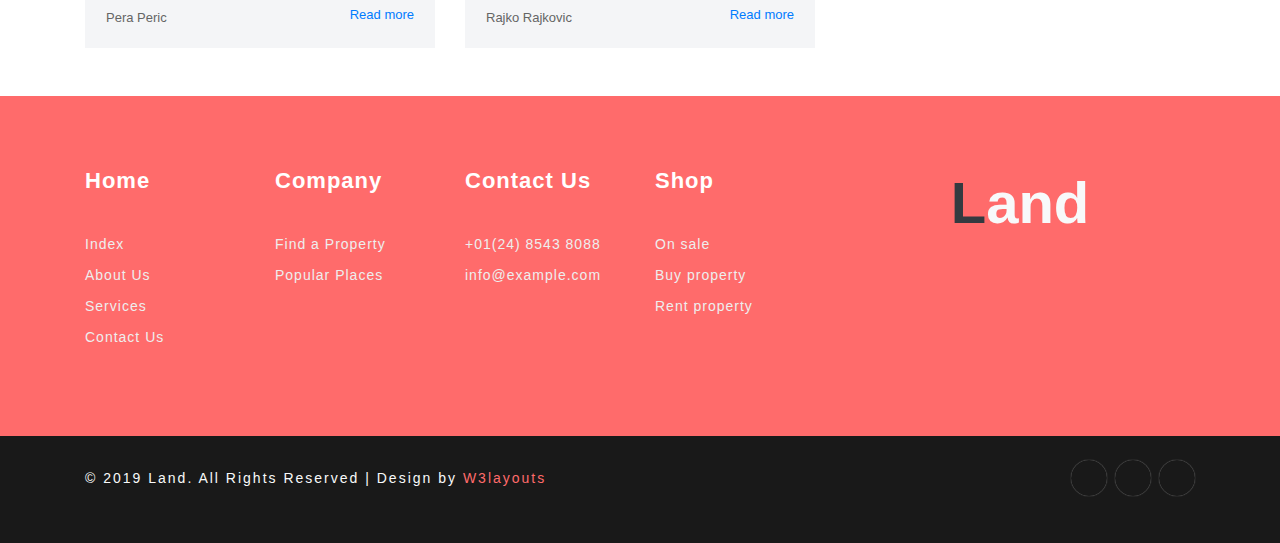
<file: property.html>
<!DOCTYPE HTML>
<html>
<head>
    <title>Land Real Estates Category Bootstrap Responsive website Template | Home :: w3layouts</title>
    <!-- Meta tag Keywords -->
    <meta name="viewport" content="width=device-width, initial-scale=1">
    <meta charset="UTF-8" />
    <meta name="keywords"
        content="Land Responsive web template, Bootstrap Web Templates, Flat Web Templates, Android Compatible web template, Smartphone Compatible web template, free webdesigns for Nokia, Samsung, LG, SonyEricsson, Motorola web design" />
    <script>
        addEventListener("load", function () {
            setTimeout(hideURLbar, 0);
        }, false);

        function hideURLbar() {
            window.scrollTo(0, 1);
        }
    </script>
    <!-- //Meta tag Keywords -->

    <!-- Custom-Files -->
    <link rel="stylesheet" href="https://maxcdn.bootstrapcdn.com/bootstrap/4.0.0/css/bootstrap.min.css" integrity="sha384-Gn5384xqQ1aoWXA+058RXPxPg6fy4IWvTNh0E263XmFcJlSAwiGgFAW/dAiS6JXm" crossorigin="anonymous">
    <!-- Bootstrap-Core-CSS -->
    <link href="css/property.css" rel='stylesheet' type='text/css' />
    <!-- Style-CSS -->
    <link rel="stylesheet" href="https://kit-free.fontawesome.com/releases/latest/css/free.min.css" media="all">
    <!-- Font-Awesome-Icons-CSS -->
    <!-- //Custom-Files -->

    <!-- Web-Fonts -->
    <link
        href="//fonts.googleapis.com/css?family=Roboto+Condensed:300,300i,400,400i,700,700i&amp;subset=cyrillic,cyrillic-ext,greek,greek-ext,latin-ext,vietnamese"
        rel="stylesheet">
    <link
        href="//fonts.googleapis.com/css?family=Open+Sans:300,300i,400,400i,600,600i,700,700i,800,800i&amp;subset=cyrillic,cyrillic-ext,greek,greek-ext,latin-ext,vietnamese"
        rel="stylesheet">
    <!-- //Web-Fonts -->
</head>

<body>
    <!-- header -->
    <nav class="navbar navbar-expand-lg navbar-light fixed-top bg-light">
        <div class="container">
          <button class="navbar-toggler collapsed" type="button" data-toggle="collapse" data-target="#navbarTogglerDemo03" aria-controls="navbarTogglerDemo03" aria-expanded="false" aria-label="Toggle navigation">
            <i class="fas fa-bars"></i>
          </button>
          <a class="navbar-brand text-dark ml-0" href="#">Landy</a>
        
          <div class="navbar-collapse collapse" id="navbarTogglerDemo03">
            <ul id="navbar-main" class="navbar-nav ml-auto mt-2 mt-lg-0">
              
            </ul>
          </div>
        </div>
    </nav>
    <!-- Filter -->
    <div class="container custom-mt">
        <div class="row">
            <div class="col-12">
                <form class="form-inline">
                    <input id="search" class="form-control mr-sm-2 w-25 border-radius-0" type="search" placeholder="Search" aria-label="Search">
                    <button class="btn btn-outline-success my-2 my-sm-0 btn-search border-radius-0" type="button">Search</button>
                </form>
            </div>
        </div>
    </div>
    <div class="container">
        <div class="row">
            <div id="filter-holder" class="big-filters col-12 d-flex justify-content-between">
                    <div class="mt-3">
                        <select class="pl-3 pr-3 pb-2 pt-2" name="status">
                            <option value="0">Status</option>
                            <option value="Sale">Sale</option>
                            <option value="Rent">Rent</option>
                        </select>
                    </div>
                    <div class="dropdown mt-3 d-flex">
                        <div class="border-grey">
                            <a class="nav-link dropdown-toggle text-dark" href="#" id="navbarDropdownMenuLink" data-toggle="dropdown" aria-haspopup="true" aria-expanded="false">
                            Set price
                            </a>
                            <div class="dropdown-menu" aria-labelledby="navbarDropdownMenuLink">
                                <div  class="dropdown-item d-flex" >
                                <label class="mt-2">Min price</label>
                                <input id="min-price" class="ml-3" type="number" value="0"> 
                                </div>
                                <div  class="dropdown-item d-flex" >
                                    <label class="mt-2">Max price</label>
                                    <input id="max-price" class="ml-3" type="number" value="100"> 
                                </div>
                            </div>
                        </div>
                    </div>
                    <div class="mt-3">
                        <select class="pl-3 pr-3 pb-2 pt-2" name="type">
                            <option value="0">Type</option>
                            <option value="1">House</option>
                            <option value="2">Apartment</option>
                            <option value="3">Land</option>
                        </select>
                    </div>
                    <div class="mt-3">
                        <select class="pl-3 pr-3 pb-2 pt-2" name="location">
                            <option value="0">Location</option>
                            <option value="1">Belgrade</option>
                            <option value="2">Novi Sad</option>
                            <option value="3">Kragujevac</option>
                        </select>
                    </div>
                    <div class="dropdown mt-3 d-flex">
                        <div class="border-grey">
                            <a class="nav-link dropdown-toggle text-dark" href="#" id="navbarDropdownMenuLink" data-toggle="dropdown" aria-haspopup="true" aria-expanded="false">
                            Number of rooms
                            </a>
                            <div class="dropdown-menu" aria-labelledby="navbarDropdownMenuLink">
                                <div  class="dropdown-item d-flex" >
                                <label class="mt-2">Min rooms</label>
                                <input id="min-rooms" class="ml-3" type="number" value="0"> 
                                </div>
                                <div  class="dropdown-item d-flex" >
                                    <label class="mt-2">Max rooms</label>
                                    <input id="max-rooms" class="ml-3" type="number" value="100"> 
                                </div>
                            </div>
                        </div>
                    </div>
                    <div class="mt-3">
                        <select class="pl-3 pr-3 pb-2 pt-2" name="orderby">
                            <option value="0">Order by:</option>
                            <option value="ap">Ascending price</option>
                            <option value="dp">Descending price</option>
                            <option value="new">Newest</option>
                            <option value="old">Oldest</option>
                        </select>
                    </div>
                    <div class="mt-3">
                        <button id="btn-filter" class="btn btn-outline-success border-radius-0 pl-3 pr-3 pb-2 pt-2">Filter</button>
                    </div>
            </div>
        </div>
    </div>
    <!-- Filter end -->
    <!-- Propertie start -->
    <div class="container">
        <div id="property-card-holder" class="row mt-5">
            
        </div>
    </div>
    <!-- Propertie end -->
    <!-- footer -->
    <footer class="py-5 mt-5">
        <div class="container py-xl-4 py-lg-3">
            <div class="row footer-grids">
                <div class="col-lg-2 col-6 footer-grid">
                    <h3 class="mb-sm-4 mb-3 pb-lg-3">Home</h3>
                    <ul class="list-unstyled">
                        <li>
                            <a href="index.html">Index</a>
                        </li>
                        <li>
                            <a href="#about">About Us</a>
                        </li>
                        <li>
                            <a href="#services">Services</a>
                        </li>
                        <li>
                            <a href="#contact">Contact Us</a>
                        </li>
                    </ul>
                </div>
                <div class="col-lg-2 col-6 footer-grid">
                    <h3 class="mb-sm-4 mb-3 pb-lg-3"> Company</h3>
                    <ul class="list-unstyled">
                        <li>
                            <a href="#find">Find a Property</a>
                        </li>
                        <li>
                            <a href="#places">Popular Places</a>
                        </li>
                    </ul>
                </div>
                <div class="col-lg-2 col-6 footer-grid footer-contact mt-lg-0 mt-4">
                    <h3 class="mb-sm-4 mb-3 pb-lg-3"> Contact Us</h3>
                    <ul class="list-unstyled">
                        <li>
                            +01(24) 8543 8088
                        </li>
                        <li>
                            <a href="mailto:info@example.com">info@example.com</a>
                        </li>
                    </ul>
                </div>
                <div class="col-lg-2 col-6 footer-grid">
                    <h3 class="mb-sm-4 mb-3 pb-lg-3">Shop</h3>
                    <ul class="list-unstyled">
                        <li>
                            <a href="#facts">On sale</a>
                        </li>
                        <li>
                            <a href="#find">Buy property</a>
                        </li>
                        <li>
                            <a href="#testi">Rent property</a>
                        </li>
                    </ul>
                </div>
                <div class="col-lg-4 footer-grid mt-lg-0 mt-4">
                    <div class="footer-logo">
                        <h2 class="text-lg-center text-center">
                            <a class="logo text-wh font-weight-bold text-light" href="index.html"><span
                                    class="text-bl text-dark">L</span>and</a>
                        </h2>
                    </div>
                </div>
            </div>
        </div>
    </footer>
    <!-- //footer -->
    <!-- copyright -->
    <div class="copyright-w3ls py-4">
        <div class="container">
            <div class="row">
                <!-- copyright -->
                <p class="col-lg-8 copy-right-grids text-wh text-lg-left text-center mt-lg-2 text-light">© 2019 Land. All
                    Rights Reserved | Design by
                    <a href="https://w3layouts.com/" target="_blank">W3layouts</a>
                </p>
                <!-- //copyright -->
                <!-- social icons -->
                <div class="col-lg-4 w3social-icons text-lg-right text-center mt-lg-0 mt-3">
                    <ul id="social-media">
                        
                    </ul>
                </div>
                <!-- //social icons -->
            </div>
        </div>
    </div>
    <!-- //copyright -->
    <!-- move top icon -->

    <!-- Modal start -->
    <div id="modal" class="fullscreen w-100 d-none">
        <div class="mt-auto mb-auto ml-auto mr-auto">
            <div class="modal-holder modal-info">
                <div class="d-flex">
                    <img class="w-100" src="images/g1.jpg" alt=""/>
                </div>
                
                <div class="p-4">
                    <div class="row">
                        <div class="col-6">
                            <span class="font-weight-bold float-left">Street:</span> <span class="float-right">286 Campfire St.Hallandale</span>
                        </div>
                        <div class="col-6">
                            <span class="font-weight-bold float-left">City:</span> <span class="float-right">New York</span>
                        </div>
                        <div class="col-6">
                            <span class="font-weight-bold float-left">Price:</span> <span class="float-right">$123456</span>
                        </div>
                        <div class="col-6">
                            <span class="font-weight-bold float-left">Owner:</span> <span class="float-right">Pera Peric</span>
                        </div>
                        <div class="col-12 mt-3">
                            <p class="font-weight-bold mb-0">Description:</p>  
                            <p>House that consists of 5 bedrooms located at 286 Campfire St.Hallandale, New York.</p>
                        </div>
                        <div class="col-12 mt-3 d-flex justify-content-center">
                            <div class="col-4 d-flex">
                                <a href="#" data="0" class="add-fav pl-3 pr-3 pt-2 pb-2 m-auto border modal-btn font-08">Add to favorites</a>
                            </div>
                            <div class="col-4 d-flex">
                                <a href="#" class=" pl-3 pr-3 pt-2 pb-2 m-auto border modal-btn font-08">Contact</a>
                            </div>
                            <div class="col-4 d-flex">
                                <a href="#" class="close-modal pl-3 pr-3 pt-2 pb-2 m-auto border modal-btn font-08">Close</a>
                            </div>
                        </div>
                    </div>
                </div>
            </div>
        </div>
    </div>
    <!-- Modal end -->
    

    <script src="https://ajax.googleapis.com/ajax/libs/jquery/3.4.1/jquery.min.js"></script>
    <script src="https://cdnjs.cloudflare.com/ajax/libs/popper.js/1.12.9/umd/popper.min.js" integrity="sha384-ApNbgh9B+Y1QKtv3Rn7W3mgPxhU9K/ScQsAP7hUibX39j7fakFPskvXusvfa0b4Q" crossorigin="anonymous"></script>
    <script src="https://maxcdn.bootstrapcdn.com/bootstrap/4.0.0/js/bootstrap.min.js" integrity="sha384-JZR6Spejh4U02d8jOt6vLEHfe/JQGiRRSQQxSfFWpi1MquVdAyjUar5+76PVCmYl" crossorigin="anonymous"></script>
    
    <script src="js/everypage.js"></script>
    <script src="js/property.js"></script>
</body>

</html>
</file>
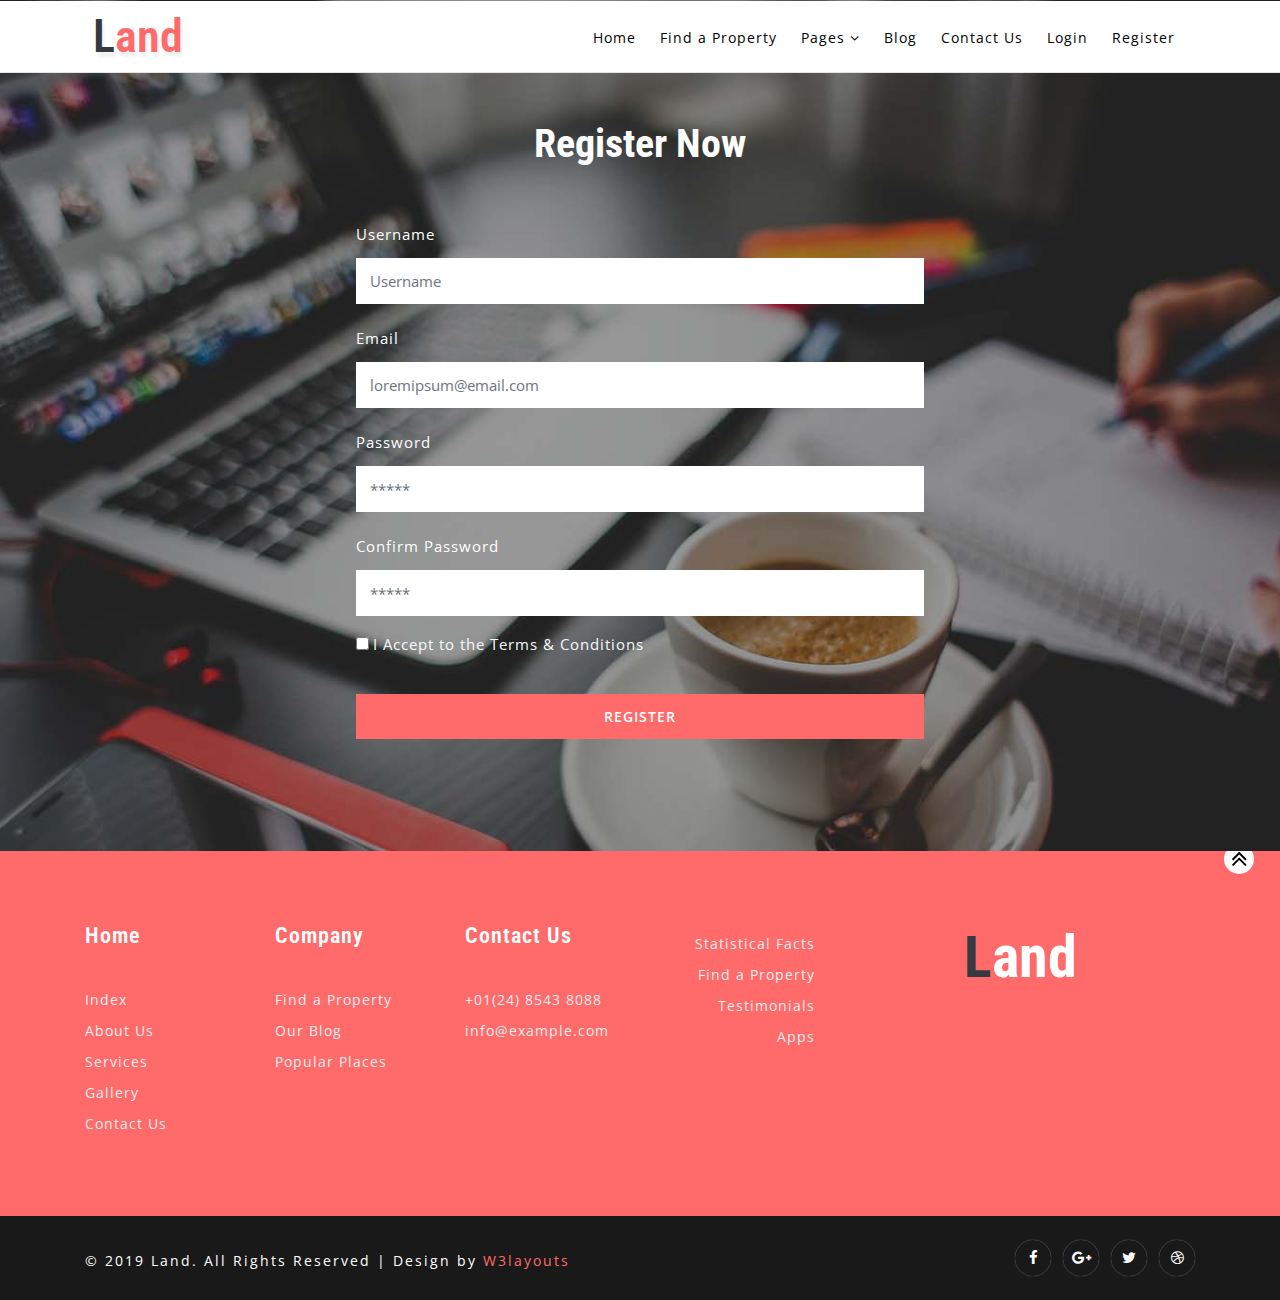
<file: register.html>
<!--
Author: W3layouts
Author URL: http://w3layouts.com
License: Creative Commons Attribution 3.0 Unported
License URL: http://creativecommons.org/licenses/by/3.0/
-->
<!DOCTYPE HTML>
<html lang="zxx">

<head>
    <title>Land Real Estates Category Bootstrap Responsive website Template | Register :: w3layouts</title>
    <!-- Meta tag Keywords -->
    <meta name="viewport" content="width=device-width, initial-scale=1">
    <meta charset="UTF-8" />
    <meta name="keywords"
        content="Land Responsive web template, Bootstrap Web Templates, Flat Web Templates, Android Compatible web template, Smartphone Compatible web template, free webdesigns for Nokia, Samsung, LG, SonyEricsson, Motorola web design" />
    <script>
        addEventListener("load", function () {
            setTimeout(hideURLbar, 0);
        }, false);

        function hideURLbar() {
            window.scrollTo(0, 1);
        }
    </script>
    <!-- //Meta tag Keywords -->

    <!-- Custom-Files -->
    <link href="css/bootstrap.css" rel='stylesheet' type='text/css' />
    <!-- Bootstrap-Core-CSS -->
    <link href="css/style.css" rel='stylesheet' type='text/css' />
    <!-- Style-CSS -->
    <link href="css/font-awesome.min.css" rel="stylesheet">
    <!-- Font-Awesome-Icons-CSS -->
    <!-- //Custom-Files -->

    <!-- Web-Fonts -->
    <link
        href="//fonts.googleapis.com/css?family=Roboto+Condensed:300,300i,400,400i,700,700i&amp;subset=cyrillic,cyrillic-ext,greek,greek-ext,latin-ext,vietnamese"
        rel="stylesheet">
    <link
        href="//fonts.googleapis.com/css?family=Open+Sans:300,300i,400,400i,600,600i,700,700i,800,800i&amp;subset=cyrillic,cyrillic-ext,greek,greek-ext,latin-ext,vietnamese"
        rel="stylesheet">
    <!-- //Web-Fonts -->
</head>

<body>
    <!-- header -->
    <header>
        <div class="container">
            <div class="header d-lg-flex justify-content-between align-items-center py-2 px-sm-2 px-1">
                <!-- logo -->
                <div id="logo">
                    <h1><a href="index.html"><span class="text-bl">L</span>and</a></h1>
                </div>
                <!-- //logo -->
                <!-- nav -->
                <div class="nav_w3ls ml-lg-5">
                    <nav>
                        <label for="drop" class="toggle">Menu</label>
                        <input type="checkbox" id="drop" />
                        <ul class="menu">
                            <li><a href="index.html">Home</a></li>
                            <li><a href="index.html">Find a Property</a></li>
                            <li>
                                <!-- First Tier Drop Down -->
                                <label for="drop-2" class="toggle toogle-2">Pages <span class="fa fa-angle-down"
                                        aria-hidden="true"></span>
                                </label>
                                <a href="#">Pages <span class="fa fa-angle-down" aria-hidden="true"></span></a>
                                <input type="checkbox" id="drop-2" />
                                <ul>
                                    <li><a href="index.html" class="drop-text">About Us</a></li>
                                    <li><a href="index.html" class="drop-text">Services</a></li>
                                    <li><a href="index.html" class="drop-text">Gallery</a></li>
                                </ul>
                            </li>
                            <li><a href="index.html">Blog</a></li>
                            <li><a href="index.html">Contact Us</a></li>
                            <li><a href="login.html">Login</a></li>
                            <li><a href="register.html">Register</a></li>
                        </ul>
                    </nav>
                </div>
                <!-- //nav -->
            </div>
        </div>
    </header>
    <!-- //header -->

    <!-- inner banner -->
    <div class="inner-banner-w3ls py-5" id="home">
        <div class="container py-xl-5 py-lg-3">
            <!-- register  -->
            <div class="modal-body mt-md-2 mt-5">
                <h3 class="title-w3 mb-5 text-center text-wh font-weight-bold">Register Now</h3>
                <form action="#" method="post">
                    <div class="form-group">
                        <label class="col-form-label">Username</label>
                        <input type="text" class="form-control" placeholder="Username" name="Name" required="">
                    </div>
                    <div class="form-group">
                        <label class="col-form-label">Email</label>
                        <input type="email" class="form-control" placeholder="loremipsum@email.com" name="Email"
                            required="">
                    </div>
                    <div class="form-group">
                        <label class="col-form-label">Password</label>
                        <input type="password" class="form-control" placeholder="*****" name="Password" required="">
                    </div>
                    <div class="form-group">
                        <label class="col-form-label">Confirm Password</label>
                        <input type="password" class="form-control" placeholder="*****" name="Password" required="">
                    </div>
                    <div class="sub-w3l my-3">
                        <div class="sub-w3layouts_hub">
                            <input type="checkbox" id="brand1" value="">
                            <label for="brand1" class="text-li text-style-w3ls">
                                <span></span>I Accept to the Terms & Conditions</label>
                        </div>
                    </div>
                    <button type="submit" class="btn button-style-w3">Register</button>
                </form>
            </div>
            <!-- //register -->
        </div>
    </div>
    <!-- //inner banner -->

    <!-- footer -->
    <footer class="py-5">
        <div class="container py-xl-4 py-lg-3">
            <div class="row footer-grids">
                <div class="col-lg-2 col-6 footer-grid">
                    <h3 class="mb-sm-4 mb-3 pb-lg-3">Home</h3>
                    <ul class="list-unstyled">
                        <li>
                            <a href="index.html">Index</a>
                        </li>
                        <li>
                            <a href="index.html">About Us</a>
                        </li>
                        <li>
                            <a href="index.html">Services</a>
                        </li>
                        <li>
                            <a href="index.html">Gallery</a>
                        </li>
                        <li>
                            <a href="index.html">Contact Us</a>
                        </li>
                    </ul>
                </div>
                <div class="col-lg-2 col-6 footer-grid">
                    <h3 class="mb-sm-4 mb-3 pb-lg-3"> Company</h3>
                    <ul class="list-unstyled">
                        <li>
                            <a href="index.html">Find a Property</a>
                        </li>
                        <li>
                            <a href="index.html">Our Blog</a>
                        </li>
                        <li>
                            <a href="index.html">Popular Places</a>
                        </li>
                    </ul>
                </div>
                <div class="col-lg-2 col-6 footer-grid footer-contact mt-lg-0 mt-4">
                    <h3 class="mb-sm-4 mb-3 pb-lg-3"> Contact Us</h3>
                    <ul class="list-unstyled">
                        <li>
                            +01(24) 8543 8088
                        </li>
                        <li>
                            <a href="mailto:info@example.com">info@example.com</a>
                        </li>
                    </ul>
                </div>
                <div class="col-lg-2 col-6 footer-grid text-lg-right">
                    <ul class="list-unstyled">
                        <li>
                            <a href="index.html">Statistical Facts</a>
                        </li>
                        <li>
                            <a href="index.html">Find a Property</a>
                        </li>
                        <li>
                            <a href="index.html">Testimonials</a>
                        </li>
                        <li>
                            <a href="index.html">Apps</a>
                        </li>
                    </ul>
                </div>
                <div class="col-lg-4 footer-grid mt-lg-0 mt-4">
                    <div class="footer-logo">
                        <h2 class="text-lg-center text-center">
                            <a class="logo text-wh font-weight-bold" href="index.html"><span
                                    class="text-bl">L</span>and</a>
                        </h2>
                    </div>
                </div>
            </div>
        </div>
    </footer>
    <!-- //footer -->
    <!-- copyright -->
    <div class="copyright-w3ls py-4">
        <div class="container">
            <div class="row">
                <!-- copyright -->
                <p class="col-lg-8 copy-right-grids text-wh text-lg-left text-center mt-lg-2">© 2019 Land. All
                    Rights Reserved | Design by
                    <a href="https://w3layouts.com/" target="_blank">W3layouts</a>
                </p>
                <!-- //copyright -->
                <!-- social icons -->
                <div class="col-lg-4 w3social-icons text-lg-right text-center mt-lg-0 mt-3">
                    <ul>
                        <li>
                            <a href="#" class="rounded-circle">
                                <span class="fa fa-facebook-f"></span>
                            </a>
                        </li>
                        <li class="px-2">
                            <a href="#" class="rounded-circle">
                                <span class="fa fa-google-plus"></span>
                            </a>
                        </li>
                        <li>
                            <a href="#" class="rounded-circle">
                                <span class="fa fa-twitter"></span>
                            </a>
                        </li>
                        <li class="pl-2">
                            <a href="#" class="rounded-circle">
                                <span class="fa fa-dribbble"></span>
                            </a>
                        </li>
                    </ul>
                </div>
                <!-- //social icons -->
            </div>
        </div>
    </div>
    <!-- //copyright -->
    <!-- move top icon -->
    <a href="#home" class="move-top text-center">
        <span class="fa fa-angle-double-up" aria-hidden="true"></span>
    </a>
    <!-- //move top icon -->

</body>

</html>
</file>
<file: css/author.css>
#cv-btn{
    background-color: #322e2f;
    color: white;
    padding-left: 7%;
    padding-right: 7%;
    padding-top: 3%;
    padding-bottom: 3%;

}
#cv-btn:hover{
    color: rgb(167, 166, 166);
    text-decoration: none;

}
.bg-prof{
    background-image: url('../images/prof.jpeg');
    background-position: center; 
    background-repeat: no-repeat; 
    background-size: cover;
}
.font-15{
    font-size: 1.5rem;
}
.pb-big{
    padding-top: 5% !important;
    padding-bottom: 700px !important;
}
#page-container{
    position: relative;
    min-height: 100vh;
}
.footer-holder{
    position: absolute;
    bottom: 0;
    width: 100%;
}
</file>
<file: css/property.css>
*{
    margin: 0;
    padding: 0;
}
header {
    background: #fff;
    border-bottom: 1px solid #e4e4e4;
    position: fixed;
    width: 100%;
    z-index: 999;
}

/* navigation */
/* CSS Document */
.toggle-2,
.toggle,
[id^=drop] {
    display: none;
}

/* Giving a background-color to the nav container. */
nav {
    margin: 0;
    padding: 0;
}

#logo a {
    float: left;
    display: initial;
    font-weight: 600;
    font-size: 46px;
    text-shadow: 2px 5px 3px rgba(0, 0, 0, 0.06);
    color: #ff6b6b;
}

/* Since we'll have the "ul li" "float:left"
 * we need to add a clear after the container. */
nav:after {
    content: "";
    display: table;
    clear: both;
}

/* Removing padding, margin and "list-style" from the "ul",
 * and adding "position:reltive" */
nav ul {
    /* float: right; */
    padding: 0;
    margin: 0;
    list-style: none;
    position: relative;
}

/* Positioning the navigation items inline */
nav ul li {
    margin: 0px;
    display: inline-block;
    float: left;
}
nav a {
    color: #000;
    /* text-transform: capitalize; */
    font-weight: 400;
    /*font-size: 15px;*/
    margin: 0 12px;
    letter-spacing: 1px;
    display: inline-block;
    transition: 0.5s all;
    -webkit-transition: 0.5s all;
    -moz-transition: 0.5s all;
    -o-transition: 0.5s all;
    -ms-transition: 0.5s all;
}

/* Background color change on Hover */
nav a:hover {
    color: #000;
    opacity: .8;
}

/* Hide Dropdowns by Default
 * and giving it a position of absolute */
nav ul ul {
    display: none;
    position: absolute;
    top: 26px;
    background: #000;
    padding: 10px;
    border-radius: 4px;
    -webkit-border-radius: 4px;
    -o-border-radius: 4px;
    -ms-border-radius: 4px;
    -moz-border-radius: 4px;
    z-index: 9;
    /* has to be the same number as the "line-height" of "nav a" */
}

nav ul ul li a:hover {
    color: #fff;
}

/* Display Dropdowns on Hover */
nav ul li:hover>ul {
    display: inherit;
}

/* Fisrt Tier Dropdown */
nav ul ul li {
    width: 170px;
    float: none;
    display: list-item;
    position: relative;
}

nav ul ul li a {
    color: #fff;
    display: block;
    font-size: 14px;
    margin: 10px 0;
    letter-spacing: 1px;
}

/* Second, Third and more Tiers	
 * We move the 2nd and 3rd etc tier dropdowns to the left
 * by the amount of the width of the first tier.
*/
nav ul ul ul li {
    position: relative;
    top: -60px;
    /* has to be the same number as the "width" of "nav ul ul li" */
    left: 170px;
}

/* Change ' +' in order to change the Dropdown symbol */
li>a:only-child:after {
    content: '';
}
#filter-holder{
    margin-top: 10px;
}
.custom-mt{
    margin-top: 70px;
}
.border-radius-0{
    border-radius: 0px;
}
.border-grey{
    border: 1px solid rgb(169, 169, 169);
}
div.light_rounded .pp_top .pp_left {
    background: url(../images/sprite.png) -88px -53px no-repeat;
}

div.light_rounded .pp_top .pp_middle {
    background: #fff;
}

div.light_rounded .pp_top .pp_right {
    background: url(../images/sprite.png) -110px -53px no-repeat;
}

div.light_rounded .pp_content .ppt {
    color: #000;
}

div.light_rounded .pp_content_container .pp_left,
div.light_rounded .pp_content_container .pp_right {
    background: #fff;
}

div.light_rounded .pp_content {
    background-color: #fff;
}

div.light_rounded .pp_next:hover {
    background: url(../images/btnNext.png) center right no-repeat;
    cursor: pointer;
}

div.light_rounded .pp_previous:hover {
    background: url(../images/btnPrevious.png) center left no-repeat;
    cursor: pointer;
}

div.light_rounded .pp_expand {
    background: url(../images/sprite.png) -31px -26px no-repeat;
    cursor: pointer;
}

div.light_rounded .pp_expand:hover {
    background: url(../images/sprite.png) -31px -47px no-repeat;
    cursor: pointer;
}

div.light_rounded .pp_contract {
    background: url(../images/sprite.png) 0 -26px no-repeat;
    cursor: pointer;
}

div.light_rounded .pp_contract:hover {
    background: url(../images/sprite.png) 0 -47px no-repeat;
    cursor: pointer;
}

div.light_rounded .pp_close {
    width: 75px;
    height: 22px;
    background: url(../images/sprite.png) -1px -1px no-repeat;
    cursor: pointer;
}

div.light_rounded #pp_full_res .pp_inline {
    color: #000;
}

div.light_rounded .pp_gallery a.pp_arrow_previous,
div.light_rounded .pp_gallery a.pp_arrow_next {
    margin-top: 12px !important;
}

div.light_rounded .pp_nav .pp_play {
    background: url(../images/sprite.png) -1px -100px no-repeat;
    height: 15px;
    width: 14px;
}

div.light_rounded .pp_nav .pp_pause {
    background: url(../images/sprite.png) -24px -100px no-repeat;
    height: 15px;
    width: 14px;
}

div.light_rounded .pp_arrow_previous {
    background: url(../images/sprite.png) 0 -71px no-repeat;
}

div.light_rounded .pp_arrow_previous.disabled {
    background-position: 0 -87px;
    cursor: default;
}

div.light_rounded .pp_arrow_next {
    background: url(../images/sprite.png) -22px -71px no-repeat;
}

div.light_rounded .pp_arrow_next.disabled {
    background-position: -22px -87px;
    cursor: default;
}

div.light_rounded .pp_bottom .pp_left {
    background: url(../images/sprite.png) -88px -80px no-repeat;
}

div.light_rounded .pp_bottom .pp_middle {
    background: #fff;
}

div.light_rounded .pp_bottom .pp_right {
    background: url(../images/sprite.png) -110px -80px no-repeat;
}

div.light_rounded .pp_loaderIcon {
    background: url(../images/loader.gif) center center no-repeat;
}

div.dark_rounded .pp_top .pp_left {
    background: url(../images/prettyPhoto/dark_rounded/sprite.png) -88px -53px no-repeat;
}

div.dark_rounded .pp_top .pp_middle {
    background: url(../images/prettyPhoto/dark_rounded/contentPattern.png) top left repeat;
}

div.dark_rounded .pp_top .pp_right {
    background: url(../images/prettyPhoto/dark_rounded/sprite.png) -110px -53px no-repeat;
}

div.dark_rounded .pp_content_container .pp_left {
    background: url(../images/prettyPhoto/dark_rounded/contentPattern.png) top left repeat-y;
}

div.dark_rounded .pp_content_container .pp_right {
    background: url(../images/prettyPhoto/dark_rounded/contentPattern.png) top right repeat-y;
}

div.dark_rounded .pp_content {
    background: url(../images/prettyPhoto/dark_rounded/contentPattern.png) top left repeat;
}

div.dark_rounded .pp_next:hover {
    background: url(../images/prettyPhoto/dark_rounded/btnNext.png) center right no-repeat;
    cursor: pointer;
}

div.dark_rounded .pp_previous:hover {
    background: url(../images/prettyPhoto/dark_rounded/btnPrevious.png) center left no-repeat;
    cursor: pointer;
}

div.dark_rounded .pp_expand {
    background: url(../images/prettyPhoto/dark_rounded/sprite.png) -31px -26px no-repeat;
    cursor: pointer;
}

div.dark_rounded .pp_expand:hover {
    background: url(../images/prettyPhoto/dark_rounded/sprite.png) -31px -47px no-repeat;
    cursor: pointer;
}

div.dark_rounded .pp_contract {
    background: url(../images/prettyPhoto/dark_rounded/sprite.png) 0 -26px no-repeat;
    cursor: pointer;
}

div.dark_rounded .pp_contract:hover {
    background: url(../images/prettyPhoto/dark_rounded/sprite.png) 0 -47px no-repeat;
    cursor: pointer;
}

div.dark_rounded .pp_close {
    width: 75px;
    height: 22px;
    background: url(../images/prettyPhoto/dark_rounded/sprite.png) -1px -1px no-repeat;
    cursor: pointer;
}

div.dark_rounded .currentTextHolder {
    color: #c4c4c4;
}

div.dark_rounded .pp_description {
    color: #fff;
}

div.dark_rounded #pp_full_res .pp_inline {
    color: #fff;
}

div.dark_rounded .pp_gallery a.pp_arrow_previous,
div.dark_rounded .pp_gallery a.pp_arrow_next {
    margin-top: 12px !important;
}

div.dark_rounded .pp_nav .pp_play {
    background: url(../images/prettyPhoto/dark_rounded/sprite.png) -1px -100px no-repeat;
    height: 15px;
    width: 14px;
}

div.dark_rounded .pp_nav .pp_pause {
    background: url(../images/prettyPhoto/dark_rounded/sprite.png) -24px -100px no-repeat;
    height: 15px;
    width: 14px;
}

div.dark_rounded .pp_arrow_previous {
    background: url(../images/prettyPhoto/dark_rounded/sprite.png) 0 -71px no-repeat;
}

div.dark_rounded .pp_arrow_previous.disabled {
    background-position: 0 -87px;
    cursor: default;
}

div.dark_rounded .pp_arrow_next {
    background: url(../images/prettyPhoto/dark_rounded/sprite.png) -22px -71px no-repeat;
}

div.dark_rounded .pp_arrow_next.disabled {
    background-position: -22px -87px;
    cursor: default;
}

div.dark_rounded .pp_bottom .pp_left {
    background: url(../images/prettyPhoto/dark_rounded/sprite.png) -88px -80px no-repeat;
}

div.dark_rounded .pp_bottom .pp_middle {
    background: url(../images/prettyPhoto/dark_rounded/contentPattern.png) top left repeat;
}

div.dark_rounded .pp_bottom .pp_right {
    background: url(../images/prettyPhoto/dark_rounded/sprite.png) -110px -80px no-repeat;
}

div.dark_rounded .pp_loaderIcon {
    background: url(../images/prettyPhoto/dark_rounded/loader.gif) center center no-repeat;
}

div.dark_square .pp_left,
div.dark_square .pp_middle,
div.dark_square .pp_right,
div.dark_square .pp_content {
    background: url(../images/prettyPhoto/dark_square/contentPattern.png) top left repeat;
}

div.dark_square .currentTextHolder {
    color: #c4c4c4;
}

div.dark_square .pp_description {
    color: #fff;
}

div.dark_square .pp_loaderIcon {
    background: url(../images/prettyPhoto/dark_rounded/loader.gif) center center no-repeat;
}

div.dark_square .pp_content_container .pp_left {
    background: url(../images/prettyPhoto/dark_rounded/contentPattern.png) top left repeat-y;
}

div.dark_square .pp_content_container .pp_right {
    background: url(../images/prettyPhoto/dark_rounded/contentPattern.png) top right repeat-y;
}

div.dark_square .pp_expand {
    background: url(../images/prettyPhoto/dark_square/sprite.png) -31px -26px no-repeat;
    cursor: pointer;
}

div.dark_square .pp_expand:hover {
    background: url(../images/prettyPhoto/dark_square/sprite.png) -31px -47px no-repeat;
    cursor: pointer;
}

div.dark_square .pp_contract {
    background: url(../images/prettyPhoto/dark_square/sprite.png) 0 -26px no-repeat;
    cursor: pointer;
}

div.dark_square .pp_contract:hover {
    background: url(../images/prettyPhoto/dark_square/sprite.png) 0 -47px no-repeat;
    cursor: pointer;
}

div.dark_square .pp_close {
    width: 75px;
    height: 22px;
    background: url(../images/prettyPhoto/dark_square/sprite.png) -1px -1px no-repeat;
    cursor: pointer;
}

div.dark_square #pp_full_res .pp_inline {
    color: #fff;
}

div.dark_square .pp_gallery a.pp_arrow_previous,
div.dark_square .pp_gallery a.pp_arrow_next {
    margin-top: 12px !important;
}

div.dark_square .pp_nav .pp_play {
    background: url(../images/prettyPhoto/dark_square/sprite.png) -1px -100px no-repeat;
    height: 15px;
    width: 14px;
}

div.dark_square .pp_nav .pp_pause {
    background: url(../images/prettyPhoto/dark_square/sprite.png) -24px -100px no-repeat;
    height: 15px;
    width: 14px;
}

div.dark_square .pp_arrow_previous {
    background: url(../images/prettyPhoto/dark_square/sprite.png) 0 -71px no-repeat;
}

div.dark_square .pp_arrow_previous.disabled {
    background-position: 0 -87px;
    cursor: default;
}

div.dark_square .pp_arrow_next {
    background: url(../images/prettyPhoto/dark_square/sprite.png) -22px -71px no-repeat;
}

div.dark_square .pp_arrow_next.disabled {
    background-position: -22px -87px;
    cursor: default;
}

div.dark_square .pp_next:hover {
    background: url(../images/prettyPhoto/dark_square/btnNext.png) center right no-repeat;
    cursor: pointer;
}

div.dark_square .pp_previous:hover {
    background: url(../images/prettyPhoto/dark_square/btnPrevious.png) center left no-repeat;
    cursor: pointer;
}

div.light_square .pp_left,
div.light_square .pp_middle,
div.light_square .pp_right,
div.light_square .pp_content {
    background: #fff;
}

div.light_square .pp_content .ppt {
    color: #000;
}

div.light_square .pp_expand {
    background: url(../images/prettyPhoto/light_square/sprite.png) -31px -26px no-repeat;
    cursor: pointer;
}

div.light_square .pp_expand:hover {
    background: url(../images/prettyPhoto/light_square/sprite.png) -31px -47px no-repeat;
    cursor: pointer;
}

div.light_square .pp_contract {
    background: url(../images/prettyPhoto/light_square/sprite.png) 0 -26px no-repeat;
    cursor: pointer;
}

div.light_square .pp_contract:hover {
    background: url(../images/prettyPhoto/light_square/sprite.png) 0 -47px no-repeat;
    cursor: pointer;
}

div.light_square .pp_close {
    width: 75px;
    height: 22px;
    background: url(../images/prettyPhoto/light_square/sprite.png) -1px -1px no-repeat;
    cursor: pointer;
}

div.light_square #pp_full_res .pp_inline {
    color: #000;
}

div.light_square .pp_gallery a.pp_arrow_previous,
div.light_square .pp_gallery a.pp_arrow_next {
    margin-top: 12px !important;
}

div.light_square .pp_nav .pp_play {
    background: url(../images/prettyPhoto/light_square/sprite.png) -1px -100px no-repeat;
    height: 15px;
    width: 14px;
}

div.light_square .pp_nav .pp_pause {
    background: url(../images/prettyPhoto/light_square/sprite.png) -24px -100px no-repeat;
    height: 15px;
    width: 14px;
}

div.light_square .pp_arrow_previous {
    background: url(../images/prettyPhoto/light_square/sprite.png) 0 -71px no-repeat;
}

div.light_square .pp_arrow_previous.disabled {
    background-position: 0 -87px;
    cursor: default;
}

div.light_square .pp_arrow_next {
    background: url(../images/prettyPhoto/light_square/sprite.png) -22px -71px no-repeat;
}

div.light_square .pp_arrow_next.disabled {
    background-position: -22px -87px;
    cursor: default;
}

div.light_square .pp_next:hover {
    background: url(../images/prettyPhoto/light_square/btnNext.png) center right no-repeat;
    cursor: pointer;
}

div.light_square .pp_previous:hover {
    background: url(../images/prettyPhoto/light_square/btnPrevious.png) center left no-repeat;
    cursor: pointer;
}

div.facebook .pp_top .pp_left {
    background: url(../images/sprite.png) -88px -53px no-repeat;
}

div.facebook .pp_top .pp_middle {
    background: url(../images/contentPatternTop.png) top left repeat-x;
}

div.facebook .pp_top .pp_right {
    background: url(../images/sprite.png) -110px -53px no-repeat;
}

div.facebook .pp_content .ppt {
    color: #000;
}

div.facebook .pp_content_container .pp_left {
    background: url(../images/contentPatternLeft.png) top left repeat-y;
}

div.facebook .pp_content_container .pp_right {
    background: url(../images/contentPatternRight.png) top right repeat-y;
}

div.facebook .pp_content {
    background: #fff;
}

div.facebook .pp_expand {
    background: url(../images/sprite.png) -31px -26px no-repeat;
    cursor: pointer;
}

div.facebook .pp_expand:hover {
    background: url(../images/sprite.png) -31px -47px no-repeat;
    cursor: pointer;
}

div.facebook .pp_contract {
    background: url(../images/sprite.png) 0 -26px no-repeat;
    cursor: pointer;
}

div.facebook .pp_contract:hover {
    background: url(../images/sprite.png) 0 -47px no-repeat;
    cursor: pointer;
}

div.facebook .pp_close {
    width: 22px;
    height: 22px;
    background: url(../images/sprite.png) -1px -1px no-repeat;
    cursor: pointer;
}

div.facebook #pp_full_res .pp_inline {
    color: #000;
}

div.facebook .pp_loaderIcon {
    background: url(../images/loader.gif) center center no-repeat;
}

div.facebook .pp_arrow_previous {
    background: url(../images/sprite.png) 0 -71px no-repeat;
    height: 22px;
    margin-top: 0;
    width: 22px;
}

div.facebook .pp_arrow_previous.disabled {
    background-position: 0 -96px;
    cursor: default;
}

div.facebook .pp_arrow_next {
    background: url(../images/sprite.png) -32px -71px no-repeat;
    height: 22px;
    margin-top: 0;
    width: 22px;
}

div.facebook .pp_arrow_next.disabled {
    background-position: -32px -96px;
    cursor: default;
}

div.facebook .pp_nav {
    margin-top: 0;
}

div.facebook .pp_nav p {
    font-size: 15px;
    padding: 0 3px 0 4px;
}

div.facebook .pp_nav .pp_play {
    background: url(../images/sprite.png) -1px -123px no-repeat;
    height: 22px;
    width: 22px;
}

div.facebook .pp_nav .pp_pause {
    background: url(../images/sprite.png) -32px -123px no-repeat;
    height: 22px;
    width: 22px;
}

div.facebook .pp_next:hover {
    background: url(../images/btnNext.png) center right no-repeat;
    cursor: pointer;
}

div.facebook .pp_previous:hover {
    background: url(../images/btnPrevious.png) center left no-repeat;
    cursor: pointer;
}

div.facebook .pp_bottom .pp_left {
    background: url(../images/sprite.png) -88px -80px no-repeat;
}

div.facebook .pp_bottom .pp_middle {
    background: url(../images/contentPatternBottom.png) top left repeat-x;
}

div.facebook .pp_bottom .pp_right {
    background: url(../images/sprite.png) -110px -80px no-repeat;
}

div.pp_pic_holder a:focus {
    outline: none;
}

div.pp_overlay {
    background: #000;
    display: none;
    left: 0;
    position: absolute;
    top: 0;
    width: 100%;
    z-index: 9500;
}

div.pp_pic_holder {
    display: none;
    position: absolute;
    width: 100px;
    z-index: 10000;
}

.pp_top {
    height: 20px;
    position: relative;
}

* html .pp_top {
    padding: 0 20px;
}

.pp_top .pp_left {
    height: 20px;
    left: 0;
    position: absolute;
    width: 20px;
}

.pp_top .pp_middle {
    height: 20px;
    left: 20px;
    position: absolute;
    right: 20px;
}

* html .pp_top .pp_middle {
    left: 0;
    position: static;
}

.pp_top .pp_right {
    height: 20px;
    left: auto;
    position: absolute;
    right: 0;
    top: 0;
    width: 20px;
}

.pp_content {
    height: 40px;
}

.pp_fade {
    display: none;
}

.pp_content_container {
    position: relative;
    text-align: left;
    width: 100%;
}

.pp_content_container .pp_left {
    padding-left: 20px;
}

.pp_content_container .pp_right {
    padding-right: 20px;
}

.pp_content_container .pp_details {
    float: left;
    margin: 10px 0 2px 0;
}

.pp_description {
    display: none;
    margin: 0 0 5px 0;
}

.pp_nav {
    clear: left;
    float: left;
    margin: 3px 0 0 0;
}

.pp_nav p {
    float: left;
    margin: 0 4px;
}

.pp_nav .pp_play,
.pp_nav .pp_pause {
    float: left;
    margin-right: 4px;
    text-indent: -10000px;
}

a.pp_arrow_previous,
a.pp_arrow_next {
    display: block;
    float: left;
    height: 15px;
    margin-top: 3px;
    overflow: hidden;
    text-indent: -10000px;
    width: 14px;
}

.pp_hoverContainer {
    position: absolute;
    top: 0;
    width: 100%;
    z-index: 2000;
}

.pp_gallery {
    left: 50%;
    margin-top: -50px;
    position: absolute;
    z-index: 10000;
}

.pp_gallery ul {
    float: left;
    height: 35px;
    margin: 0 0 0 5px;
    overflow: hidden;
    padding: 0;
    position: relative;
}

.pp_gallery ul a {
    border: 1px #000 solid;
    border: 1px rgba(0, 0, 0, 0.5) solid;
    display: block;
    float: left;
    height: 33px;
    overflow: hidden;
}

.pp_gallery ul a:hover,
.pp_gallery li.selected a {
    border-color: #fff;
}

.pp_gallery ul a img {
    border: 0;
}

.pp_gallery li {
    display: block;
    float: left;
    margin: 0 5px 0 0;
}

.pp_gallery li.default a {
    background: url(../images/default_thumbnail.gif) 0 0 no-repeat;
    display: block;
    height: 33px;
    width: 50px;
}

.pp_gallery li.default a img {
    display: none;
}

.pp_gallery .pp_arrow_previous,
.pp_gallery .pp_arrow_next {
    margin-top: 7px !important;
}

a.pp_next {
    background: url(../images/btnNext.png) 10000px 10000px no-repeat;
    display: block;
    float: right;
    height: 100%;
    text-indent: -10000px;
    width: 49%;
}

a.pp_previous {
    background: url(../images/btnNext.png) 10000px 10000px no-repeat;
    display: block;
    float: left;
    height: 100%;
    text-indent: -10000px;
    width: 49%;
}

a.pp_expand,
a.pp_contract {
    cursor: pointer;
    display: none;
    height: 20px;
    position: absolute;
    right: 30px;
    text-indent: -10000px;
    top: 10px;
    width: 20px;
    z-index: 20000;
}

a.pp_close {
    display: block;
    float: right;
    line-height: 22px;
    text-indent: -10000px;
}

.pp_bottom {
    height: 20px;
    position: relative;
}

* html .pp_bottom {
    padding: 0 20px;
}

.pp_bottom .pp_left {
    height: 20px;
    left: 0;
    position: absolute;
    width: 20px;
}

.pp_bottom .pp_middle {
    height: 20px;
    left: 20px;
    position: absolute;
    right: 20px;
}

* html .pp_bottom .pp_middle {
    left: 0;
    position: static;
}

.pp_bottom .pp_right {
    height: 20px;
    left: auto;
    position: absolute;
    right: 0;
    top: 0;
    width: 20px;
}

.pp_loaderIcon {
    display: block;
    height: 24px;
    left: 50%;
    margin: -12px 0 0 -12px;
    position: absolute;
    top: 50%;
    width: 24px;
}

#pp_full_res {
    line-height: 1 !important;
}

#pp_full_res .pp_inline {
    text-align: left;
}

#pp_full_res .pp_inline p {
    margin: 0 0 15px 0;
}

div.ppt {
    color: #fff;
    display: none;
    font-size: 17px;
    margin: 0 0 5px 15px;
    z-index: 9999;
}

.clearfix:after {
    content: ".";
    display: block;
    height: 0;
    clear: both;
    visibility: hidden;
}

.clearfix {
    display: inline-block;
}

* html .clearfix {
    height: 1%;
}

.clearfix {
    display: block;
}

.pp_gallery a {
    background: none !important;
    border: none !important;
    display: none !important;
    height: 146px;
    padding: 2px !important;
    width: 235px;
}

/* portfolio */

.portfolio-categ li {
    color: #333;
    cursor: pointer;
    display: inline;
    padding:8px 20px;
    font-size: 0.8rem;
    margin: 0 0.3em;
    letter-spacing: 1px;
    text-transform: uppercase;
    background: transparent;
    border: 1px solid #c0c3c3;
    border-radius: 25px;
}

.portfolio-item2 a {
    cursor: zoom-in;
}

.portfolio-categ li a {
    color: #333;
}

.image-block {
    display: block;
    position: relative;
}

.portfolio-area li {
    float: left;
    list-style-type: none;
    overflow: hidden;
    max-width: 375.7px;
    margin: 10px;
}

.home-portfolio-text {
    margin-top: 10px;
}

.portfolio-categ li.active {
    background: #2529d8;
    color: #fff;
    border: 1px solid #2529d8;
}

.portfolio-categ li.active a {
    color: #fff;
}
.footer-properties a.admin {
    color: #656565;
    font-size: 13px;
    cursor:pointer!important;
}
.footer-properties a.admin:hover {
    color: #47cf73;
}
/*--/Responsive--*/

/************************/
.property-info-list {
    padding: 1.2em 1em;
    background: #f4f5f7;
}
.detail h4.title a {
    color: #2529d8;
    font-size: 0.8em;
}
.detail ul li {
    list-style: none;
    width:44%;
    float: left;
    font-weight: 400;
    font-size: 13px;
    color: #848488;
}
.detail ul li:hover i{
    color: #2529d8;
}
.detail .location a {
    font-size: 13px;
    color: #535353;
    font-weight: 400;
}
.footer-properties span {
    float:right!important;
    font-size: 13px;
    color: #535353;
}
.footer-properties i {
    margin-right: 5px;
}
ul.facilities-list i {
    margin-right: 0.5em;
}
.footer-properties {
    border-top: 1px solid #ddd;
    padding-top: 0.7em;
    margin-top: 1em;
}
.heart{
    position: absolute;
    bottom: 10px;
    right: 10px;
    font-size: 2rem;
    color: white;
}
/***************************/
/* Modal */
.fullscreen{
    width: 100%;
    height: 100%;
    position: fixed;
    top: 0;
    left: 0;
    background-color: rgba(12, 12, 12, 0.479);
    z-index: 2000;
}
.modal-holder{
    background-color: white;
    width: 100%;
    min-height: 500px;
}

/* Footer */
/* footer */

footer {
    background: #ff6b6b;
}

.footer-grid h3 {
    font-size: 22px;
    color: #fff;
    letter-spacing: 1px;
    font-weight: 600;
}

.footer-grid ul li a,
.footer-grid ul li {
    color: #eee;
    font-size: 14px;
    letter-spacing: 1px;
    margin: 10px 0;
}

/* logo */
a.logo {
    font-size: 58px;
}

a.logo:hover {
    color: #fff;
}

.copyright-w3ls {
    background: #191919;
}

/* //logo */

/* copyright */
p.copy-right-grids {
    font-size: 14px;
    letter-spacing: 2px;
}

p.copy-right-grids a {
    color: #ff6b6b;
}

/* //copyright */
/* social-icons */
.w3social-icons ul li {
    display: inline-block;
}

.w3social-icons ul li a {
    display: block;
    -webkit-box-shadow: 0px 0px 1px 0px rgba(255, 255, 255, 0.59);
    -moz-box-shadow: 0px 0px 1px 0px rgba(255, 255, 255, 0.59);
    box-shadow: 0px 0px 1px 0px rgba(255, 255, 255, 0.59);
    width: 36px;
    height: 36px;
    text-align: center;
}

.w3social-icons ul li a span {
    color: #fff;
    font-size: 15px;
    line-height: 36px;
}

.w3social-icons ul li a:hover {
    -webkit-box-shadow: 0px 0px 13px 2px #ff6b6b;
    -moz-box-shadow: 0px 0px 13px 2px #ff6b6b;
    box-shadow: 0px 0px 13px 2px #ff6b6b;
}

/* //social-icons */
/* //footer */

/* inner banner */
.inner-banner-w3ls {
    background: url(../images/bg4.jpg) no-repeat center;
    background-size: cover;
    -webkit-background-size: cover;
    -o-background-size: cover;
    -moz-background-size: cover;
    -ms-background-size: cover;
    position: relative;
    z-index: 1;
}
.w3social-icons ul li {
    display: inline-block;
}

.w3social-icons ul li a {
    display: block;
    -webkit-box-shadow: 0px 0px 1px 0px rgba(255, 255, 255, 0.59);
    -moz-box-shadow: 0px 0px 1px 0px rgba(255, 255, 255, 0.59);
    box-shadow: 0px 0px 1px 0px rgba(255, 255, 255, 0.59);
    width: 36px;
    height: 36px;
    text-align: center;
}

.w3social-icons ul li a span {
    color: #fff;
    font-size: 15px;
    line-height: 36px;
}

.w3social-icons ul li a:hover {
    -webkit-box-shadow: 0px 0px 13px 2px #ff6b6b;
    -moz-box-shadow: 0px 0px 13px 2px #ff6b6b;
    box-shadow: 0px 0px 13px 2px #ff6b6b;
}
a.logo:hover {
    color: #fff;
    text-decoration: none;
}
.modal-holder{
    width: 640px;
}
.modal-btn{
    background-color: #ff6b6b;
    color: white;
}
.modal-btn:hover{
    text-decoration: none;
    background-color: #ff6b6b8e;
    color: white;
}
.font-08{
    font-size: 0.8rem;
}
/* Media */
@media screen and (max-width: 1440px) {
    .portfolio-area li {
        max-width: 335.7px;
    }
}

@media screen and (max-width: 1366px) {
    .portfolio-area li {
        max-width: 317px;
    }
}

@media screen and (max-width: 1280px) {
    .portfolio-area li {
        max-width: 295.7px;
    }
}

@media screen and (max-width: 1080px) {
     .portfolio-area li {
        max-width: 332.7px;
    }

    .footer-grid ul li a,
    .footer-grid ul li {
        font-size: 13px;
    }

    a.logo {
        font-size: 54px;
    }
}

@media screen and (max-width: 1050px) {
        .portfolio-area li {
            max-width: 323.9px;
        }
}

@media screen and (max-width: 1024px) {
   .portfolio-area li {
        max-width: 315px;
    }
}

@media screen and (max-width: 991px) {
   .portfolio-area li {
        max-width: 304px;
    }
    nav {
        margin: 0;
    }
    nav a {
        margin: 0;
    }
    .big-filters{
        display: block !important;
    }
    #search{
        width: 50% !important;
    }
}

@media screen and (max-width: 900px) {
    .portfolio-area li {
        max-width: 284px;
    }
    .portfolio-categ li {
        font-size:0.75em;
    }
}

@media screen and (max-width: 800px) {
   .portfolio-area li {
        max-width: 370px;
    }
}

@media screen and (max-width: 768px) {
    .portfolio-area li {
        max-width: 354px;
    }
    .modal-holder{
        width: 500px;
    }
}

@media screen and (max-width: 736px) {
    .portfolio-area li {
        max-width: 338px;
    }
}

@media screen and (max-width: 667px) {
    .portfolio-area li {
        max-width: 305px;
    }
}

@media screen and (max-width: 640px) {
    .portfolio-area li {
        max-width: 291px;
    }
}

@media screen and (max-width: 600px) {
    .portfolio-area li {
        max-width: 270px;
    }
    .portfolio-categ li {
        padding: 8px 15px;
        font-size: 0.75rem;
        margin: 0 0.1em;
    }
}

@media screen and (max-width: 568px) {
    .portfolio-area li {
        max-width: 255px;
    }
    a.logo {
        font-size: 50px;
    }
    .modal-holder{
        width: 300px;
    }
}

@media screen and (max-width: 480px) {
  .portfolio-area li {
        max-width: 400px;
    }
    .portfolio-categ li {
        padding: 8px 20px;
        font-size: 0.7rem;
        margin: 0.3rem;
        float: left;
    }
    ul.portfolio-area {
        margin-top:1em;
    }
}

@media screen and (max-width: 414px) {
    .portfolio-area li {
        max-width: 375px;
    }s
    .portfolio-categ li {
        padding: 8px 13px;
        font-size: 0.65rem;
        margin: 0.2rem;
        float: left;
    }
}

@media screen and (max-width: 384px) {
    .portfolio-area li {
        max-width: 328px;
    }
}

/* //portfolio */

@media screen and (max-width: 375px) {
    div.light_rounded .pp_close {
        width: 40px;
        background-position: -50px 0px;
    }
    .pp_nav {
        float: none;
    }
}

@media screen and (max-width: 320px) {
    .portfolio-area li {
        width: 287px;
    }
}
</file>
<file: css/style.css>
/* 
Author: W3layouts
Author URL: http://w3layouts.com
License: Creative Commons Attribution 3.0 Unported
License URL: http://creativecommons.org/licenses/by/3.0/
 */
/* Reset Code */
body {
    padding: 0;
    margin: 0;
    background: #FFF;
    font-family: 'Open Sans', sans-serif;
}

body button,
.btn,
body a {
    transition: 0.5s all;
    -webkit-transition: 0.5s all;
    -moz-transition: 0.5s all;
    -o-transition: 0.5s all;
    -ms-transition: 0.5s all;
}

.btn:hover,
body button:hover {
    opacity: .8;
    transition: 0.5s all;
    -webkit-transition: 0.5s all;
    -moz-transition: 0.5s all;
    -o-transition: 0.5s all;
    -ms-transition: 0.5s all;
}

body a:hover {
    opacity: .8;
    text-decoration: none;
    transition: 0.5s all;
    -webkit-transition: 0.5s all;
    -moz-transition: 0.5s all;
    -o-transition: 0.5s all;
    -ms-transition: 0.5s all;
}

html {
    scroll-behavior: smooth;
}

h1,
h2,
h3,
h4,
h5,
h6 {
    margin: 0;
    padding: 0;
    font-family: 'Roboto Condensed', sans-serif;
}

p {
    margin: 0;
    padding: 0;
    font-size: 15px;
    letter-spacing: 1px;
    line-height: 1.9;
    color: #999;
    font-family: 'Open Sans', sans-serif;
}

ul,
ol {
    margin: 0;
    padding: 0;
}

ul {
    list-style-type: none;
}

/* //Reset Code */

/* colors code */
.text-bl {
    color: #343a40;
}

.text-wh {
    color: #fff;
}

.text-li {
    color: #f8f9fa;
}

.bg-li {
    background: #f8f9fa;
}

.bg-wh {
    background: #fff;
}

.let {
    letter-spacing: 1px;
}

/* //colors code */

/* bottom-to-top */
a.move-top {
    position: fixed;
    bottom: 3%;
    right: 2%;
    z-index: 0;
    background: #fff;
    width: 30px;
    height: 30px;
    border-radius: 50%;
    -webkit-border-radius: 50%;
    -o-border-radius: 50%;
    -ms-border-radius: 50%;
    -moz-border-radius: 50%;
}

a.move-top span {
    color: #000;
    font-size: 26px;
    line-height: 30px;
}

/* //bottom-to-top */

/* header */
header {
    background: #fff;
    border-bottom: 1px solid #e4e4e4;
    position: fixed;
    width: 100%;
    z-index: 999;
}

/* navigation */
/* CSS Document */
.toggle-2,
.toggle,
[id^=drop] {
    display: none;
}

/* Giving a background-color to the nav container. */
nav {
    margin: 0;
    padding: 0;
}

#logo a {
    float: left;
    display: initial;
    font-weight: 600;
    font-size: 46px;
    text-shadow: 2px 5px 3px rgba(0, 0, 0, 0.06);
    color: #ff6b6b;
}

/* Since we'll have the "ul li" "float:left"
 * we need to add a clear after the container. */
nav:after {
    content: "";
    display: table;
    clear: both;
}

/* Removing padding, margin and "list-style" from the "ul",
 * and adding "position:reltive" */
nav ul {
    /* float: right; */
    padding: 0;
    margin: 0;
    list-style: none;
    position: relative;
}

/* Positioning the navigation items inline */
nav ul li {
    margin: 0px;
    display: inline-block;
    float: left;
}

/* Styling the links */
nav a {
    color: #000;
    /* text-transform: capitalize; */
    font-weight: 400;
    font-size: 15px;
    margin: 0 12px;
    letter-spacing: 1px;
    display: inline-block;
    transition: 0.5s all;
    -webkit-transition: 0.5s all;
    -moz-transition: 0.5s all;
    -o-transition: 0.5s all;
    -ms-transition: 0.5s all;
}

/* Background color change on Hover */
nav a:hover {
    color: #000;
    opacity: .8;
}

/* Hide Dropdowns by Default
 * and giving it a position of absolute */
nav ul ul {
    display: none;
    position: absolute;
    top: 26px;
    background: #000;
    padding: 10px;
    border-radius: 4px;
    -webkit-border-radius: 4px;
    -o-border-radius: 4px;
    -ms-border-radius: 4px;
    -moz-border-radius: 4px;
    z-index: 9;
    /* has to be the same number as the "line-height" of "nav a" */
}

nav ul ul li a:hover {
    color: #fff;
}

/* Display Dropdowns on Hover */
nav ul li:hover>ul {
    display: inherit;
}

/* Fisrt Tier Dropdown */
nav ul ul li {
    width: 170px;
    float: none;
    display: list-item;
    position: relative;
}

nav ul ul li a {
    color: #fff;
    display: block;
    font-size: 14px;
    margin: 10px 0;
    letter-spacing: 1px;
}

/* Second, Third and more Tiers	
 * We move the 2nd and 3rd etc tier dropdowns to the left
 * by the amount of the width of the first tier.
*/
nav ul ul ul li {
    position: relative;
    top: -60px;
    /* has to be the same number as the "width" of "nav ul ul li" */
    left: 170px;
}

/* Change ' +' in order to change the Dropdown symbol */
li>a:only-child:after {
    content: '';
}

/* Media Queries
--------------------------------------------- */
@media(max-width: 1280px) {
    nav a {
        font-size: 14px;
    }
}

@media all and (max-width : 991px) {
    #logo {
        display: block;
        padding: 0;
        width: 100%;
        text-align: center;
        float: none;
    }

    nav {
        margin: 0;
    }

    /* Hide the navigation menu by default */
    /* Also hide the  */
    .toggle+a,
    .menu {
        display: none;
    }

    /* Stylinf the toggle lable */
    .toggle {
        display: block;
        padding: 7px 12px;
        font-size: 15px;
        text-decoration: none;
        border: none;
        float: right;
        background-color: #eee;
        color: #000;
        border-radius: 4px;
        -webkit-border-radius: 4px;
        -o-border-radius: 4px;
        -ms-border-radius: 4px;
        -moz-border-radius: 4px;
        letter-spacing: 1px;
        margin-bottom: 0;
        cursor: pointer;
        transition: 0.5s all;
        -webkit-transition: 0.5s all;
        -moz-transition: 0.5s all;
        -o-transition: 0.5s all;
        -ms-transition: 0.5s all;
    }

    .menu .toggle {
        float: none;
        text-align: center;
        margin: auto;
        max-width: 115px;
        padding: 5px;
        font-weight: normal;
        font-size: 14px;
        letter-spacing: 2px;
        background: transparent;
        color: #000;
    }

    .toggle:hover {
        opacity: .8;
        transition: 0.5s all;
        -webkit-transition: 0.5s all;
        -moz-transition: 0.5s all;
        -o-transition: 0.5s all;
        -ms-transition: 0.5s all;
    }

    /* Display Dropdown when clicked on Parent Lable */
    [id^=drop]:checked+ul {
        display: block;
        padding: 15px 0;
        text-align: center;
        width: 100%;
    }

    nav ul {
        float: left;
    }

    /* Change menu item's width to 100% */
    nav ul li {
        display: block;
        width: 100%;
    }

    nav a:hover,
    nav ul ul ul a {
        background-color: transparent;
    }

    /* Hide Dropdowns by Default */
    nav ul ul {
        float: none;
        position: static;
        color: #ffffff;
        /* has to be the same number as the "line-height" of "nav a" */
    }

    /* Hide menus on hover */
    nav ul ul li:hover>ul,
    nav ul li:hover>ul {
        display: none;
    }

    /* Fisrt Tier Dropdown */
    nav ul ul li {
        display: block;
        width: 100%;
        padding: 0;
    }

    nav ul ul li a {
        letter-spacing: 2px;
    }

    nav ul ul ul li {
        position: static;
        /* has to be the same number as the "width" of "nav ul ul li" */
    }

    .menu li.active a,
    .nav ul ul li a:hover {
        color: #fff;
        opacity: .8;
    }

    nav a {
        font-size: 14px;
        display: block;
        margin: 8px 0;
    }

    a.reqe-button {
        padding: 12px 20px;
        font-size: 13px;
        margin: 0 8px;
    }
}

@media all and (max-width : 330px) {

    nav ul li {
        display: block;
        width: 94%;
    }

}

/* dropdown */
#demo {
    margin: 10px 0 0px 0;
}

#demo .wrapper {
    display: inline-block;
    position: relative;
}

#demo .parent {
    height: 100%;
    width: 100%;
    display: block;
    cursor: pointer;
    line-height: 30px;
    height: 30px;
    color: #fff;
    z-index: 2;
    position: relative;
    -webkit-transition: border-radius .1s linear, background .1s linear, z-index 0s linear;
    -webkit-transition-delay: .8s;
    text-align: center;
    color: #fff;
    text-transform: capitalize;
    font-weight: 500;
    font-size: 15px;
    letter-spacing: 1px;
    padding-left: 0;
    padding-right: 0;
}

#demo .parent:hover,
#demo .content:hover~.parent {
    -webkit-transition-delay: 0s, 0s, 0s;
}

#demo .content:hover~.parent {
    border-bottom-left-radius: 0;
    border-bottom-right-radius: 0;
    z-index: 0;
}

#demo .content {
    position: absolute;
    top: 0;
    display: block;
    z-index: 1;
    height: 0;
    width: 150px;
    padding-top: 30px;
    -webkit-transition: height .5s ease;
    -webkit-transition-delay: .4s;
}

#demo .wrapper:active .content {
    height: 150px;
    z-index: 3;
    -webkit-transition-delay: 0s;
}

#demo .content:hover {
    height: 150px;
    z-index: 3;
    -webkit-transition-delay: 0s;
}

#demo .content ul {
    background: #fff;
    margin: 0;
    padding: 0;
    overflow: hidden;
    height: 100%;
    border-bottom-left-radius: 5px;
    border-bottom-right-radius: 5px;
}

#demo .content ul a {
    text-decoration: none;
    padding: 0;
}

#demo .content li {
    list-style: none;
    text-align: left;
    color: #999;
    font-size: 16px;
    line-height: 30px;
    height: 40px;
    line-height: 40px;
    padding-left: 10px;
    border-top: 1px solid #eee;
}

#demo .content li:last-of-type {
    border-bottom-left-radius: 5px;
    border-bottom-right-radius: 5px;
}

/* //dropdown */
/* //navigation */
/* //header */

/* banner */
.mian-content-wthree {
    background: url(../images/banner.png) no-repeat top;
    background-size: cover;
    -webkit-background-size: cover;
    -moz-background-size: cover;
    -o-background-size: cover;
    -ms-background-size: cover;
    min-height: 50vw;
    z-index: 1;
    position: relative;
}

/* banner text */
.style-banner {
    padding-top: 18em;
    max-width: 800px;
}

.style-banner h3 {
    font-size: 56px;
    letter-spacing: 1px;
}

.style-banner h3 span {
    color: #ff6b6b;
    background: #fff;
    padding: 0px 17px 5px;
    font-size: 50px;
}

.style-banner p {
    font-size: 18px;
    letter-spacing: 1px;
}

/* //banner text */
/* form */
.home-form-w3ls select.form-control {
    font-size: 15px;
    border: none;
    -webkit-box-shadow: 1px 3px 5px rgba(0, 0, 0, 0.28);
    -moz-box-shadow: 1px 3px 5px rgba(0, 0, 0, 0.28);
    box-shadow: 1px 3px 5px rgba(0, 0, 0, 0.28);
    outline: none;
    letter-spacing: 1px;
    color: #5f5d5d;
    box-sizing: border-box;
    -webkit-border-radius: 0px;
    -o-border-radius: 0px;
    -ms-border-radius: 0px;
    -moz-border-radius: 0px;
    border-radius: 0px;
    height: 46px !important;
    cursor: pointer;
}

.home-form-w3ls button {
    background: #ff6b6b;
    color: #fff;
    padding: 13px 40px;
    margin-top: 2em;
    border: none;
    outline: none;
    letter-spacing: 1px;
    font-size: 16px;
    cursor: pointer;
    -webkit-border-radius: 0px;
    -o-border-radius: 0px;
    -ms-border-radius: 0px;
    -moz-border-radius: 0px;
    border-radius: 0px;
}

/* //form */
/* //banner */

/* bannner bottom */
h3.title-w3 {
    font-size: 42px;
}

h3.title-w3 span {
    color: #ff6b6b;
}

h3.title-sub {
    font-size: 27px;
    line-height: 1.5;
    letter-spacing: 1px;
}

h3.title-sub span {
    display: block;
}

/* //bannner bottom */

/* services */
#services {
    background: url(../images/bg1.jpg) center no-repeat fixed;
    background-size: cover;
    -webkit-background-size: cover;
    -moz-background-size: cover;
    -o-background-size: cover;
    -ms-background-size: cover;
    position: relative;
}

.w3pvtits-services-grids h4 {
    font-size: 24px;
    letter-spacing: 1px;
}

.w3pvtits-services-grids .icon-effect-wthree {
    width: 70px;
    height: 70px;
    text-align: center;
    -webkit-box-shadow: 7px 4px 5px rgba(0, 0, 0, 0.37);
    -moz-box-shadow: 7px 4px 5px rgba(0, 0, 0, 0.37);
    box-shadow: 7px 4px 5px rgba(0, 0, 0, 0.37);
    -webkit-border-radius: 50%;
    -o-border-radius: 50%;
    -ms-border-radius: 50%;
    -moz-border-radius: 50%;
    border-radius: 50%;
    margin: 0 auto;
}

.w3pvtits-services-grids .icon-effect-wthree span {
    font-size: 2em;
    color: #ff6b6b;
    line-height: 2.2;
}

.w3pvtits-services-grids {
    background: #fff;
    padding: 3em;
}

a.service-btn {
    color: #ff6b6b;
    font-size: 14px;
    display: inline-block;
    letter-spacing: 1px;
    font-weight: 600;
    -webkit-border-radius: 0px;
    -o-border-radius: 0px;
    -ms-border-radius: 0px;
    -moz-border-radius: 0px;
    border-radius: 0px;
}

a.service-btn:hover {
    letter-spacing: 2px;
}

.img-posi-w3pvt {
    position: absolute;
    right: 0;
    bottom: 0;
}
.service-card{
    transition: all .2s ease-in-out;
}
.service-card:hover{
    transform: scale(1.1);
}

/* //services */


/* places */

.place-w3 {
    padding: 0 .5em;
}

.team-img {
    min-height: 330px;
    background-size: cover;
}

.team-img-1 {
    background: url(../images/p1.jpg) no-repeat center;
    background-size: cover;
}

.team-img-2 {
    background: url(../images/p2.jpg) no-repeat center;
    background-size: cover;
}

.team-img-3 {
    background: url(../images/p3.jpg) no-repeat center;
    background-size: cover;
}

.team-img-4 {
    background: url(../images/p4.jpg) no-repeat center;
    background-size: cover;
}

.team-content {
    padding: 3em 2em 0;
}

.team-meta {
    color: #eee;
    font-size: 13px;
    margin-top: 10px;
}
.place-card{
    transition: all .2s ease-in-out;
}
.place-card:hover{
    transform: scale(1.05);
    box-shadow: 5px 5px 5px 0px rgba(158,152,158,1);
}

/* //places */

/* testimonials */
.clients {
    background: url(../images/bg2.jpg) no-repeat center fixed;
    background-size: cover;
    -webkit-background-size: cover;
    -o-background-size: cover;
    -moz-background-size: cover;
    -ms-background-size: cover;
    position: relative;
}

.feedback-top p {
    max-width: 700px;
    margin: 0 auto;
    line-height: 1.8;
    color: #e4e4e4;
}

.carousel-indicators li {
    width: 12px;
    height: 12px;
    background-color: #fff;
    -webkit-border-radius: 50%;
    -o-border-radius: 50%;
    -ms-border-radius: 50%;
    -moz-border-radius: 50%;
    border-radius: 50%;
    cursor: pointer;
    margin: 0 5px;
}

.carousel-indicators .active {
    background-color: #ff6b6b;
}

.carousel-indicators {
    bottom: 0;
}

.img-pois-w3ls-2 {
    position: absolute;
    bottom: 0;
    left: 0;
}

/* //testimonials */

/* blog */
.card-header:first-child {
    background: #ff6b6b;
    padding: 1em;
}

.card {
    background-color: #333;
    border: none;
}

h5.card-title a {
    color: #fff;
    font-weight: 400;
    font-size: 17px;
    letter-spacing: 1px;
}

.blog_w3icon span {
    color: #fff;
    font-size: 13px;
    word-spacing: 3px;
}

.card-body p {
    color: #eee;
    font-size: 14px;
}

/* //blog */

/* stats */

.middlesection-w3pvt {
    background: linear-gradient(#ffc845, #ff6b6b);
    background-size: cover;
    -webkit-background-size: cover;
    -moz-background-size: cover;
    -o-background-size: cover;
    -ms-background-size: cover;
    position: relative;
    background: #ff6b6b;
}

p.counter {
    color: #fff;
    font-size: 3em;
    font-weight: 800;
}

h3.title-w3-2 {
    font-size: 34px;
    letter-spacing: 1px;
    color: #212020;
}

.agents-w3 {
    position: absolute;
    left: 7%;
    top: -22%;
}

/* //stats */

/* gallery */
.gal-img img {
    padding: 10px;
    transition: 0.5s all;
    -webkit-transition: 0.5s all;
    -moz-transition: 0.5s all;
    -o-transition: 0.5s all;
    -ms-transition: 0.5s all;
}

.gal-img:hover.gal-img img {
    box-shadow: 0 20px 40px -10px rgba(0, 0, 0, .3);
    -webkit-box-shadow: 0 20px 40px -10px rgba(0, 0, 0, .3);
    -moz-box-shadow: 0 20px 40px -10px rgba(0, 0, 0, .3);
    transition: 0.5s all;
    -webkit-transition: 0.5s all;
    -moz-transition: 0.5s all;
    -o-transition: 0.5s all;
    -ms-transition: 0.5s all;
}

/* popup */
.pop-overlay {
    position: fixed;
    top: 0px;
    bottom: 0;
    left: 0;
    right: 0;
    background: rgba(0, 0, 0, 0.7);
    transition: opacity 0ms;
    visibility: hidden;
    opacity: 0;
    z-index: 999;
}

.pop-overlay:target {
    visibility: visible;
    opacity: 1;
}

.popup {
    background: #fff;
    border-radius: 4px;
    -webkit-border-radius: 4px;
    -o-border-radius: 4px;
    -ms-border-radius: 4px;
    -moz-border-radius: 4px;
    max-width: 520px;
    position: relative;
    margin: 8em auto;
    padding: 3em 2em 2em;
}

.popup img {
    box-shadow: 0px 14px 23px 0 rgba(56, 56, 56, 0.23);
    -webkit-box-shadow: 0px 14px 23px 0 rgba(56, 56, 56, 0.23);
    -moz-box-shadow: 0px 14px 23px 0 rgba(56, 56, 56, 0.23);
}

.popup p {
    color: #333;
    font-size: 15px;
    line-height: 1.9;
    letter-spacing: 1px;
    text-align: center;
}

.popup .close {
    position: absolute;
    top: 5px;
    right: 15px;
    transition: all 200ms;
    font-size: 30px;
    font-weight: bold;
    text-decoration: none;
    color: #000;
    opacity: 1;
}

.popup .close:hover {
    color: #f14f5e;
}

/* //popup */
/* //gallery */

/* apps */

.apps_w3w3pvt {
    position: relative;
}

ul.apps-lists li {
    display: inline-block;
}

ul.apps-lists li a {
    background: #fff;
    color: #000;
    padding: 16px 30px;
    -webkit-box-shadow: 0px 3px 7px 0px rgba(0, 0, 0, 0.15);
    -moz-box-shadow: 0px 3px 7px 0px rgba(0, 0, 0, 0.15);
    box-shadow: 0px 3px 7px 0px rgba(0, 0, 0, 0.15);
    font-size: 16px;
    letter-spacing: 1px;
    display: inline-block;
    margin: 0 6px;
}

ul.apps-lists li a span {
    color: #ff6b6b;
    font-size: 32px;
    vertical-align: middle;
}

ul.apps-lists li a.active {
    background: #ff6b6b;
    color: #fff;
}

ul.apps-lists li a.active span {
    color: #fff;
}

.img-podi-w3ls {
    position: absolute;
    bottom: 0;
    right: 0;
}

/* //apps */

/* contact */

.contact {
    background: url(../images/bg4.jpg) no-repeat 0px 0px;
    background-size: cover;
    -webkit-background-size: cover;
    -moz-background-size: cover;
    -o-background-size: cover;
    -ms-background-size: cover;
}

.contact_grid_right input[type="text"],
.contact_grid_right input[type="email"],
.contact_grid_right textarea {
    outline: none;
    padding: 15px 15px;
    font-size: 14px;
    color: #000;
    background: #fff;
    letter-spacing: 1px;
    border: none;
    -webkit-border-radius: 0px;
    -o-border-radius: 0px;
    -ms-border-radius: 0px;
    -moz-border-radius: 0px;
    border-radius: 0px;
}

.contact_grid_right textarea {
    min-height: 110px;
    resize: none;
    width: 100%;
}

.contact_grid_right button {
    outline: none;
    padding: 15px;
    font-size: 14px;
    color: #fff;
    background: #ff6b6b;
    border: none;
    -webkit-border-radius: 0px;
    -o-border-radius: 0px;
    -ms-border-radius: 0px;
    -moz-border-radius: 0px;
    border-radius: 0px;
    letter-spacing: 2px;
    text-transform: uppercase;
    -webkit-transition: 0.5s all;
    -moz-transition: 0.5s all;
    -o-transition: 0.5s all;
    -ms-transition: 0.5s all;
    transition: 0.5s all;
    font-weight: 600;
    cursor: pointer;
}

/* //contact */

/* footer */

footer {
    background: #ff6b6b;
}

.footer-grid h3 {
    font-size: 22px;
    color: #fff;
    letter-spacing: 1px;
    font-weight: 600;
}

.footer-grid ul li a,
.footer-grid ul li {
    color: #eee;
    font-size: 14px;
    letter-spacing: 1px;
    margin: 10px 0;
}

/* logo */
a.logo {
    font-size: 58px;
}

a.logo:hover {
    color: #fff;
}

.copyright-w3ls {
    background: #191919;
}

/* //logo */

/* copyright */
p.copy-right-grids {
    font-size: 14px;
    letter-spacing: 2px;
}

p.copy-right-grids a {
    color: #ff6b6b;
}

/* //copyright */
/* social-icons */
.w3social-icons ul li {
    display: inline-block;
}

.w3social-icons ul li a {
    display: block;
    -webkit-box-shadow: 0px 0px 1px 0px rgba(255, 255, 255, 0.59);
    -moz-box-shadow: 0px 0px 1px 0px rgba(255, 255, 255, 0.59);
    box-shadow: 0px 0px 1px 0px rgba(255, 255, 255, 0.59);
    width: 36px;
    height: 36px;
    text-align: center;
}

.w3social-icons ul li a span {
    color: #fff;
    font-size: 15px;
    line-height: 36px;
}

.w3social-icons ul li a:hover {
    -webkit-box-shadow: 0px 0px 13px 2px #ff6b6b;
    -moz-box-shadow: 0px 0px 13px 2px #ff6b6b;
    box-shadow: 0px 0px 13px 2px #ff6b6b;
}

/* //social-icons */
/* //footer */

/* inner banner */
.inner-banner-w3ls {
    background: url(../images/bg4.jpg) no-repeat center;
    background-size: cover;
    -webkit-background-size: cover;
    -o-background-size: cover;
    -moz-background-size: cover;
    -ms-background-size: cover;
    position: relative;
    z-index: 1;
}

/* login */
.modal-body {
    max-width: 600px;
    margin: 0 auto;
}

label.col-form-label {
    color: #fff;
    letter-spacing: 1px;
    font-size: 15px;
    margin-bottom: 5px;
}

.modal-body .form-control {
    background: #fff;
    border-radius: 0px;
    -webkit-border-radius: 0px;
    -o-border-radius: 0px;
    -ms-border-radius: 0px;
    -moz-border-radius: 0px;
    border: none;
    padding: 12px 14px;
    font-size: 15px;
}

button.button-style-w3 {
    outline: none;
    padding: 12px 20px;
    font-size: 14px;
    color: #fff;
    background: #ff6b6b;
    border: none;
    border-radius: 0px;
    letter-spacing: 1px;
    text-transform: uppercase;
    -webkit-transition: 0.5s all;
    -moz-transition: 0.5s all;
    -o-transition: 0.5s all;
    -ms-transition: 0.5s all;
    transition: 0.5s all;
    font-weight: 600;
    width: 100%;
    margin-top: 1em;
}

.text-style-w3ls {
    letter-spacing: 1px;
    font-size: 15px;
}

p.dont-do a:hover,
.text-style-w3ls:hover {
    color: #fff;
}

/* //login */

/* responsive */
@media(max-width: 1680px) {
    .style-banner {
        padding-top: 16em;
    }
}

@media(max-width: 1600px) {
    .style-banner {
        padding-top: 14em;
    }
}

@media(max-width: 1440px) {
    .img-posi-w3pvt {
        width: 10%;
    }

    .style-banner {
        padding-top: 12em;
    }

    .mian-content-wthree {
        min-height: 52vw;
    }
}

@media(max-width: 1366px) {
    h3.title-w3 {
        font-size: 40px;
    }

    .img-posi-w3pvt {
        width: 8%;
    }

    .style-banner h3 {
        font-size: 52px;
    }

    .style-banner p {
        font-size: 16px;
    }

    .mian-content-wthree {
        min-height: 54vw;
    }

}

@media(max-width: 1280px) {
    .w3pvtits-services-grids {
        padding: 2em;
    }

    .img-posi-w3pvt {
        width: 6%;
    }

    .style-banner {
        padding-top: 11em;
    }
}

@media(max-width: 1080px) {

    .footer-grid ul li a,
    .footer-grid ul li {
        font-size: 13px;
    }

    a.logo {
        font-size: 54px;
    }

    p.copy-right-grids {
        font-size: 13px;
    }

    .demo>li {
        max-width: 295px;
    }

    h3.title-w3 {
        font-size: 38px;
    }

    p {
        font-size: 14px;
    }

    ul.apps-lists li a {
        padding: 14px 25px;
        font-size: 15px;
    }

    ul.apps-lists li a span {
        font-size: 22px;
    }

    .img-podi-w3ls {
        width: 18%;
    }

    .serv-w3mk {
        padding: 0;
    }

    .team-img {
        min-height: 280px;
    }

    .card-body p {
        color: #eee;
        font-size: 13px;
    }

    .navbar-light .navbar-nav .nav-link {
        font-size: 14px;
    }

    nav.navbar {
        padding: 6px 0;
    }

    .mian-content-wthree {
        min-height: 720px;
    }

    p.counter {
        font-size: 2.6em;
    }
}

@media(max-width: 1024px) {
    #services {
        padding-bottom: 10em !important;
    }

    .img-posi-w3pvt {
        width: 7%;
    }
}

@media(max-width: 991px) {

    .contact_grid_right input[type="text"],
    .contact_grid_right input[type="email"],
    .contact_grid_right textarea {
        padding: 14px 15px;
        font-size: 13px;
    }

    .contact_grid_right textarea {
        min-height: 160px;
    }

    .demo>li {
        max-width: 215px;
    }

    .serv-w3mk {
        padding: 0 1em;
    }

    .w3pvtits-services-grids {
        padding: 3em;
        max-width: 400px;
        margin: 0 auto;
    }

    #services {
        padding-bottom: 4em !important;
    }

    .img-posi-w3pvt {
        width: 12%;
    }

    .team-img {
        min-height: 330px;
    }

    .navbar-light .navbar-nav .nav-link {
        font-size: 15px;
        padding: 0;
    }

    .style-banner h3 {
        font-size: 48px;
    }

    .style-banner p {
        font-size: 15px;
    }

    .mian-content-wthree {
        min-height: 780px;
    }

    .style-banner h3 span {
        font-size: 44px;
    }

    .agents-w3 {
        width: 17%;
    }
}

@media(max-width: 900px) {
    .agents-w3 {
        left: 4%;
    }
}

@media(max-width: 800px) {
    .img-podi-w3ls {
        width: 13%;
    }

    .agents-w3 {
        left: 0;
        width: 19%;
    }
}

@media(max-width: 768px) {
    .img-posi-w3pvt {
        width: 14%;
    }
}

@media(max-width: 736px) {
    .w3social-icons ul li a {
        font-size: 14px;
        width: 35px;
        height: 35px;
    }

    .demo>li {
        max-width: 240px;
    }

    ul.apps-lists li a {
        padding: 14px 17px;
        font-size: 14px;
    }

    h3.title-w3 {
        font-size: 36px;
    }

    .team-img {
        min-height: 290px;
    }

    .style-banner h3 {
        font-size: 42px;
    }

    .style-banner h3 span {
        font-size: 36px;
        padding: 0px 14px 5px;
    }

    .style-banner p {
        font-size: 14px;
    }

    .style-banner {
        padding-top: 10em;
    }

    .mian-content-wthree {
        min-height: 740px;
    }

    .w3layouts_stats_left {
        padding: 0;
    }

    p.counter {
        font-size: 2.2em;
    }

    .agents-w3 {
        width: 17%;
    }
}

@media(max-width: 667px) {
    ul.apps-lists li a {
        padding: 13px 11px;
    }

    ul.apps-lists li a span {
        font-size: 20px;
    }

    .img-podi-w3ls {
        width: 15%;
    }

    .modal-body .form-control {
        padding: 10px 14px;
    }
}

@media(max-width: 640px) {
    .img-podi-w3ls {
        width: 13%;
    }

    h3.title-w3 {
        font-size: 32px;
    }

    .agents-w3 {
        position: static;
        width: 26%;
    }

    .property-paper {
        text-align: center;
        margin-top: 1em;
    }
}

@media(max-width: 600px) {
    ul.apps-lists li a {
        padding: 13px 9px;
        font-size: 13px;
    }

    ul.apps-lists li a span {
        font-size: 18px;
    }

    .popup {
        margin: 5em auto;
    }
}

@media(max-width: 568px) {
    a.logo {
        font-size: 50px;
    }

    p {
        font-size: 13px;
    }

    ul.apps-lists li {
        display: block;
    }

    .img-podi-w3ls {
        width: 24%;
    }

    ul.apps-lists li a {
        padding: 15px 15px;
        margin: 6px 0;
    }

    .place-w3 {
        padding: 0 1em;
    }

    .team-img {
        min-height: 340px;
    }

    nav.navbar {
        padding: 3px 10px;
    }

    /*a.navbar-brand {
        font-size: 44px;
    }*/

    nav.navbar.fixed-top.navbar-expand-lg.navbar-light.navbar-fixed-top.top-nav-collapse {
        padding: 0px 10px;
    }

    .home-form-w3ls select.form-control {
        font-size: 14px;
    }

    .home-form-w3ls button {
        font-size: 15px;
    }

    .w3layouts_stats_left {
        padding: 0 1em;
    }

    .agents-w3 {
        width: 30%;
    }

    .popup {
        margin: 5em 1em;
    }
}

@media(max-width: 480px) {
    h3.title-w3 {
        font-size: 32px;
    }

    .demo>li {
        max-width: 202px;
    }

    #services {
        padding-bottom: 11em !important;
    }

    .img-posi-w3pvt {
        width: 16%;
    }

    .style-banner h3 {
        font-size: 40px;
    }

    .style-banner h3 span {
        font-size: 33px;
    }

    .style-banner {
        padding-top: 9em;
    }

    .style-banner p {
        font-size: 12px;
    }

    .mian-content-wthree {
        min-height: 700px;
    }

    .navbar-light .navbar-nav .nav-link {
        font-size: 14px;
    }

    .agents-w3 {
        width: 50%;
    }
}

@media(max-width: 440px) {
    .contact_grid_right textarea {
        min-height: 140px;
    }

    .demo>li {
        max-width: 100%;
    }
}

@media(max-width: 414px) {
    .img-podi-w3ls {
        width: 26%;
    }

    h3.title-sub {
        font-size: 25px;
    }

    .style-banner h3 {
        font-size: 38px;
    }

    .style-banner {
        padding-top: 8em;
    }

    .mian-content-wthree {
        min-height: 680px;
    }
}

@media(max-width: 384px) {
    p.copy-right-grids {
        font-size: 12px;
    }

    a.logo {
        font-size: 44px;
    }

    .contact_grid_right button {
        padding: 14px 0;
        font-size: 13px;
    }

    .img-posi-w3pvt {
        width: 20%;
    }

    .popup p {
        font-size: 13px;
    }
}

@media(max-width: 375px) {
    h3.title-w3 {
        font-size: 30px;
    }

    .w3pvtits-services-grids {
        padding: 2em;
    }

    /*a.navbar-brand {
        font-size: 40px;
    }*/

    .style-banner h3 {
        font-size: 34px;
    }

    .style-banner h3 span {
        font-size: 28px;
        padding: 0px 9px 4px;
    }

    .style-banner {
        padding-top: 7em;
    }

    .home-form-w3ls select.form-control {
        font-size: 13px;
    }

    .home-form-w3ls button {
        font-size: 14px;
        padding: 13px 30px;
    }

    .mian-content-wthree {
        min-height: 650px;
    }

    .navbar-light .navbar-nav .nav-link {
        font-size: 13px;
    }

    h3.title-w3 {
        font-size: 26px;
    }
}

@media(max-width: 320px) {
    p.copy-right-grids {
        letter-spacing: 1px;
    }

    .footer-grid ul li a,
    .footer-grid ul li {
        font-size: 12px;
    }

    .contact_grid_right textarea {
        min-height: 120px;
    }

    p {
        font-size: 12px;
    }

    h3.title-w3 {
        font-size: 26px;
    }

    .team-img {
        min-height: 300px;
    }

    .img-posi-w3pvt {
        width: 24%;
    }

    h3.title-sub {
        font-size: 22px;
    }

    .style-banner h3 {
        font-size: 30px;
    }

    .style-banner p {
        font-size: 11px;
    }

    .style-banner {
        padding-top: 6.5em;
    }

    .style-banner h3 span {
        font-size: 26px;
    }

    .mian-content-wthree {
        min-height: 620px;
    }

    .agents-w3 {
        width: 60%;
    }
}

/* //responsive */
</file>
